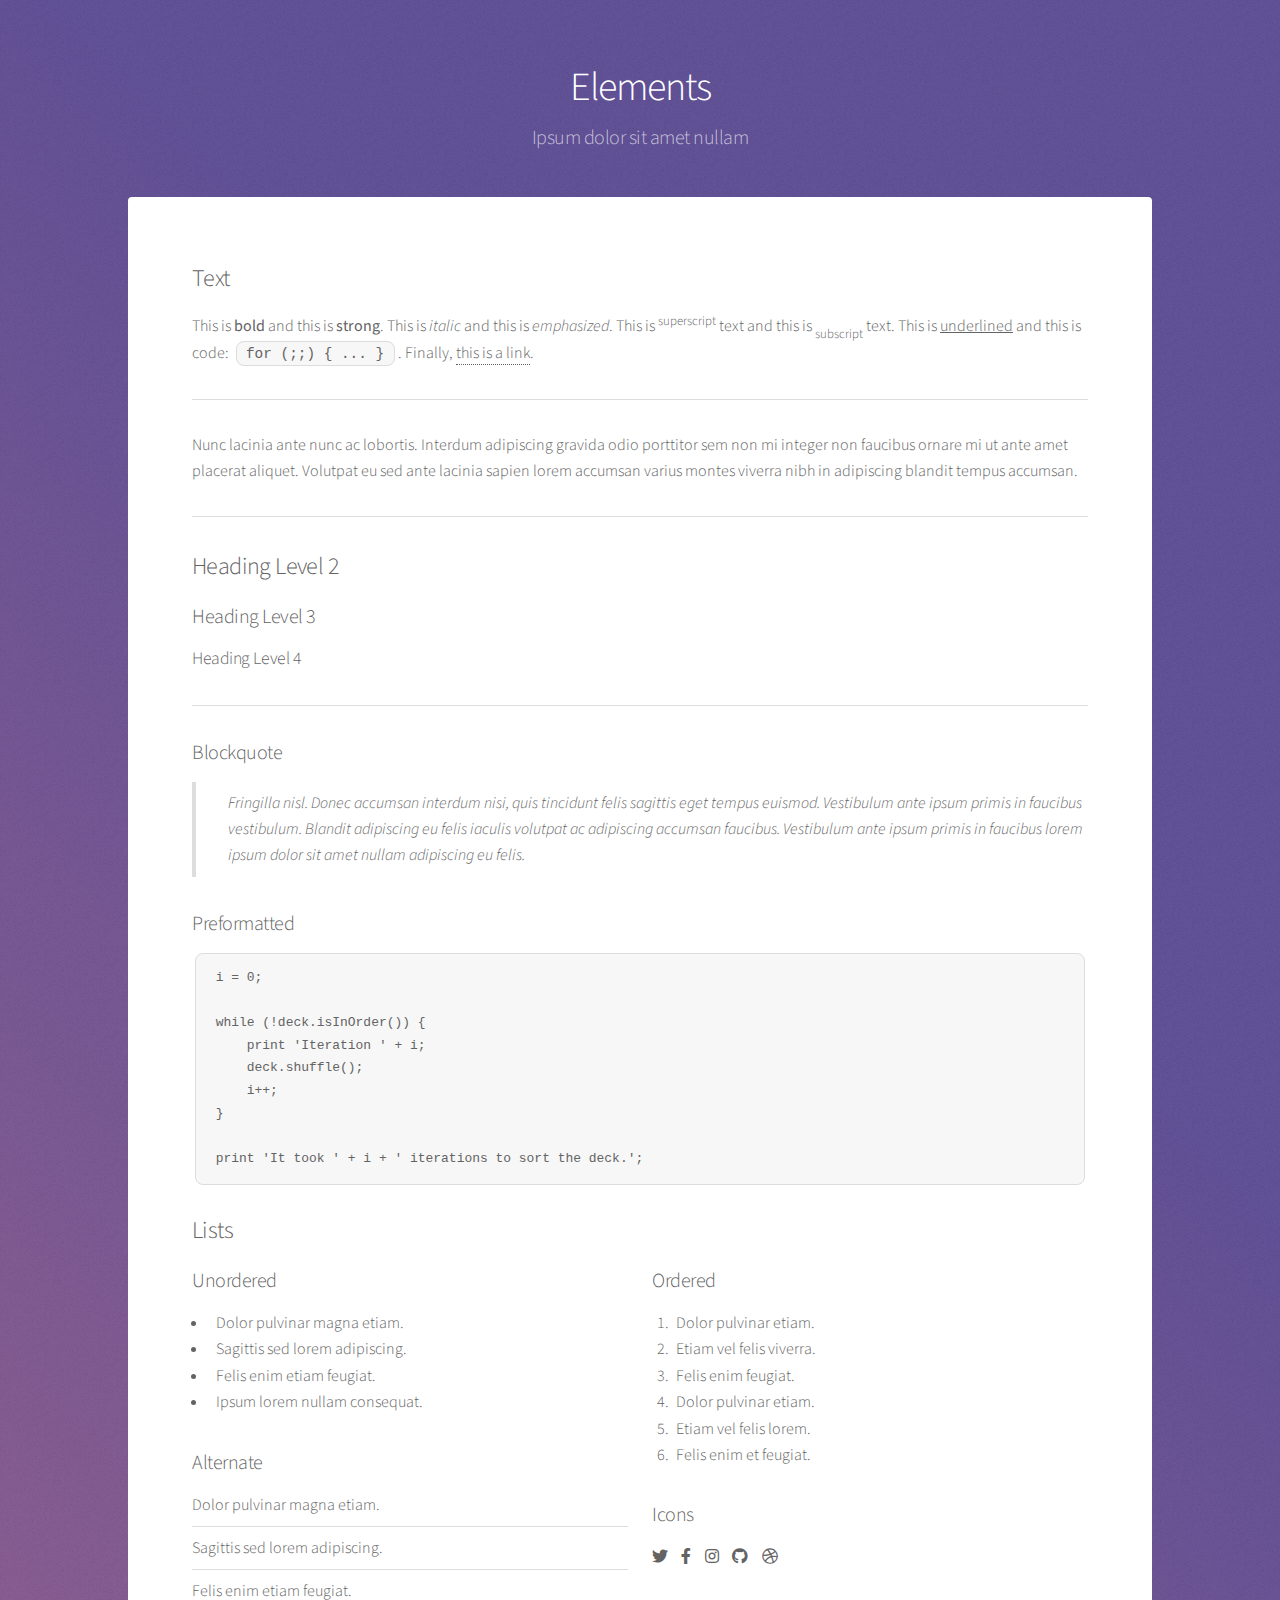
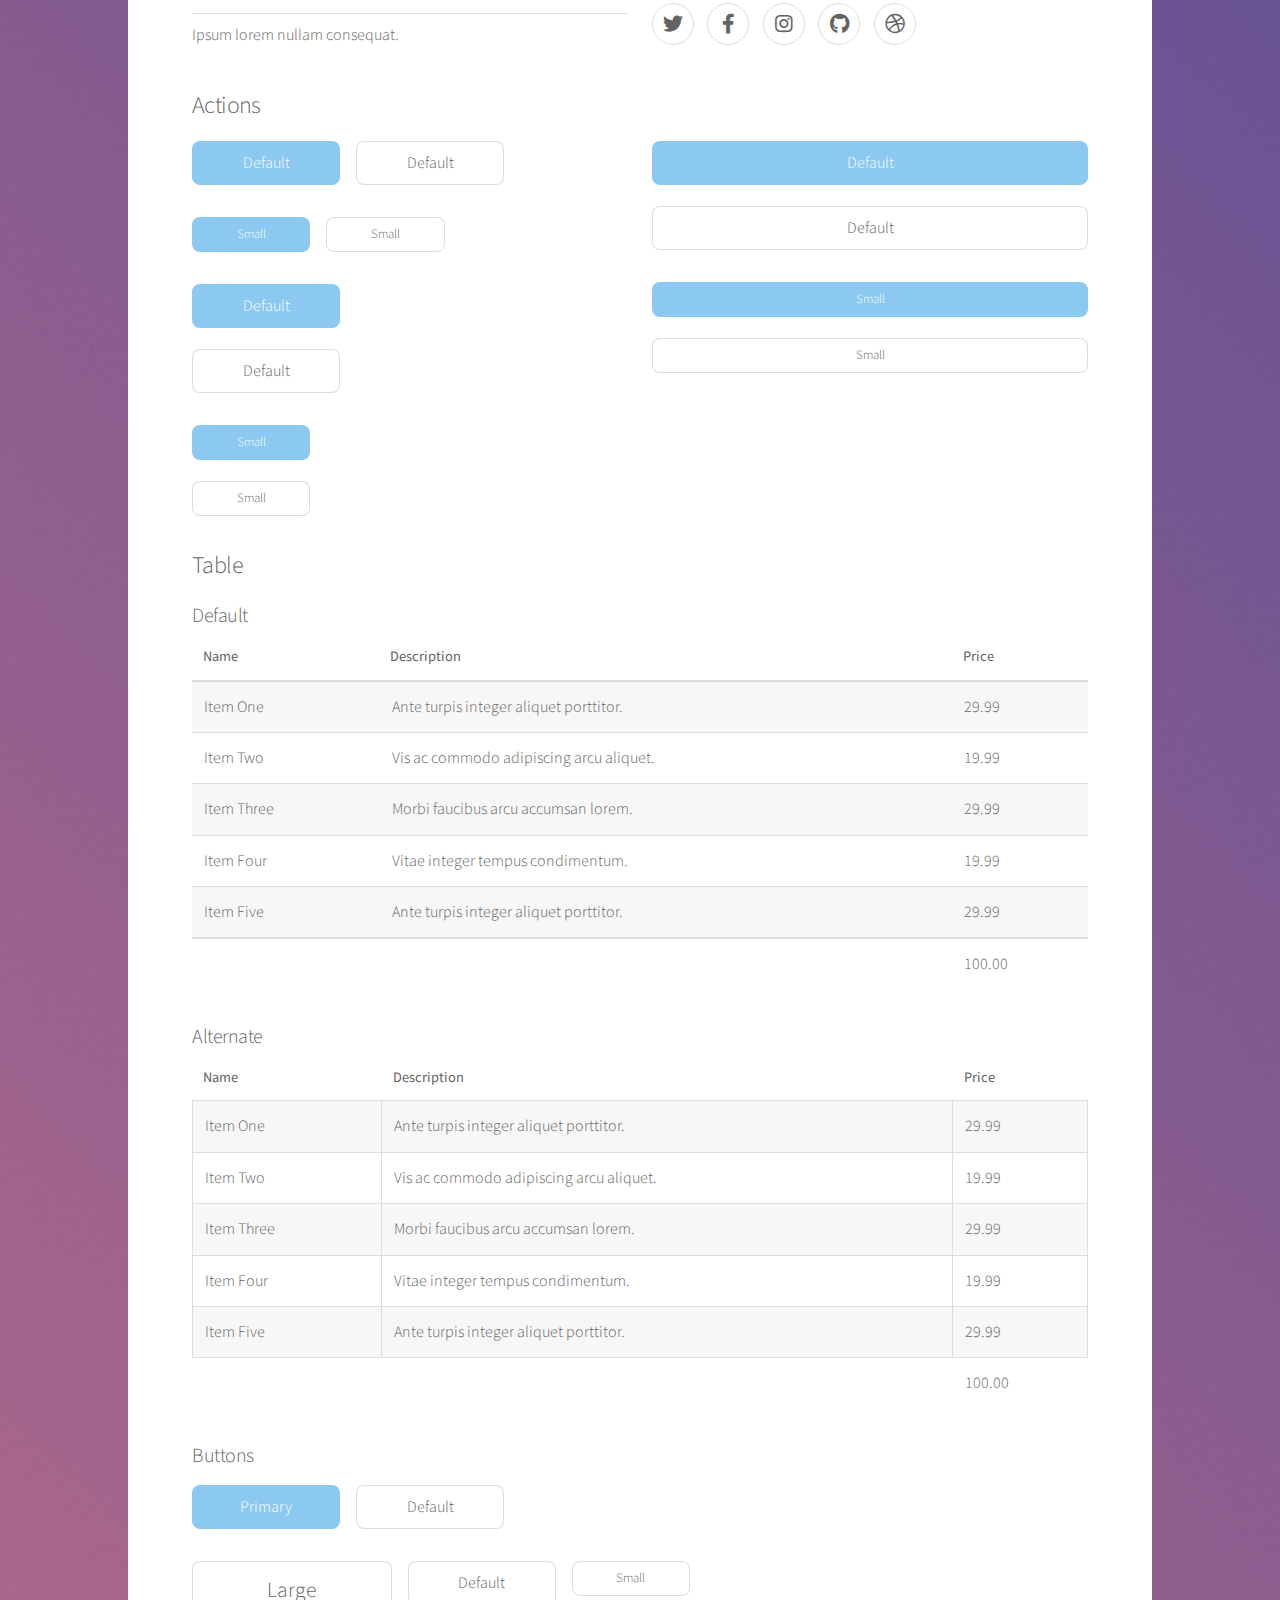
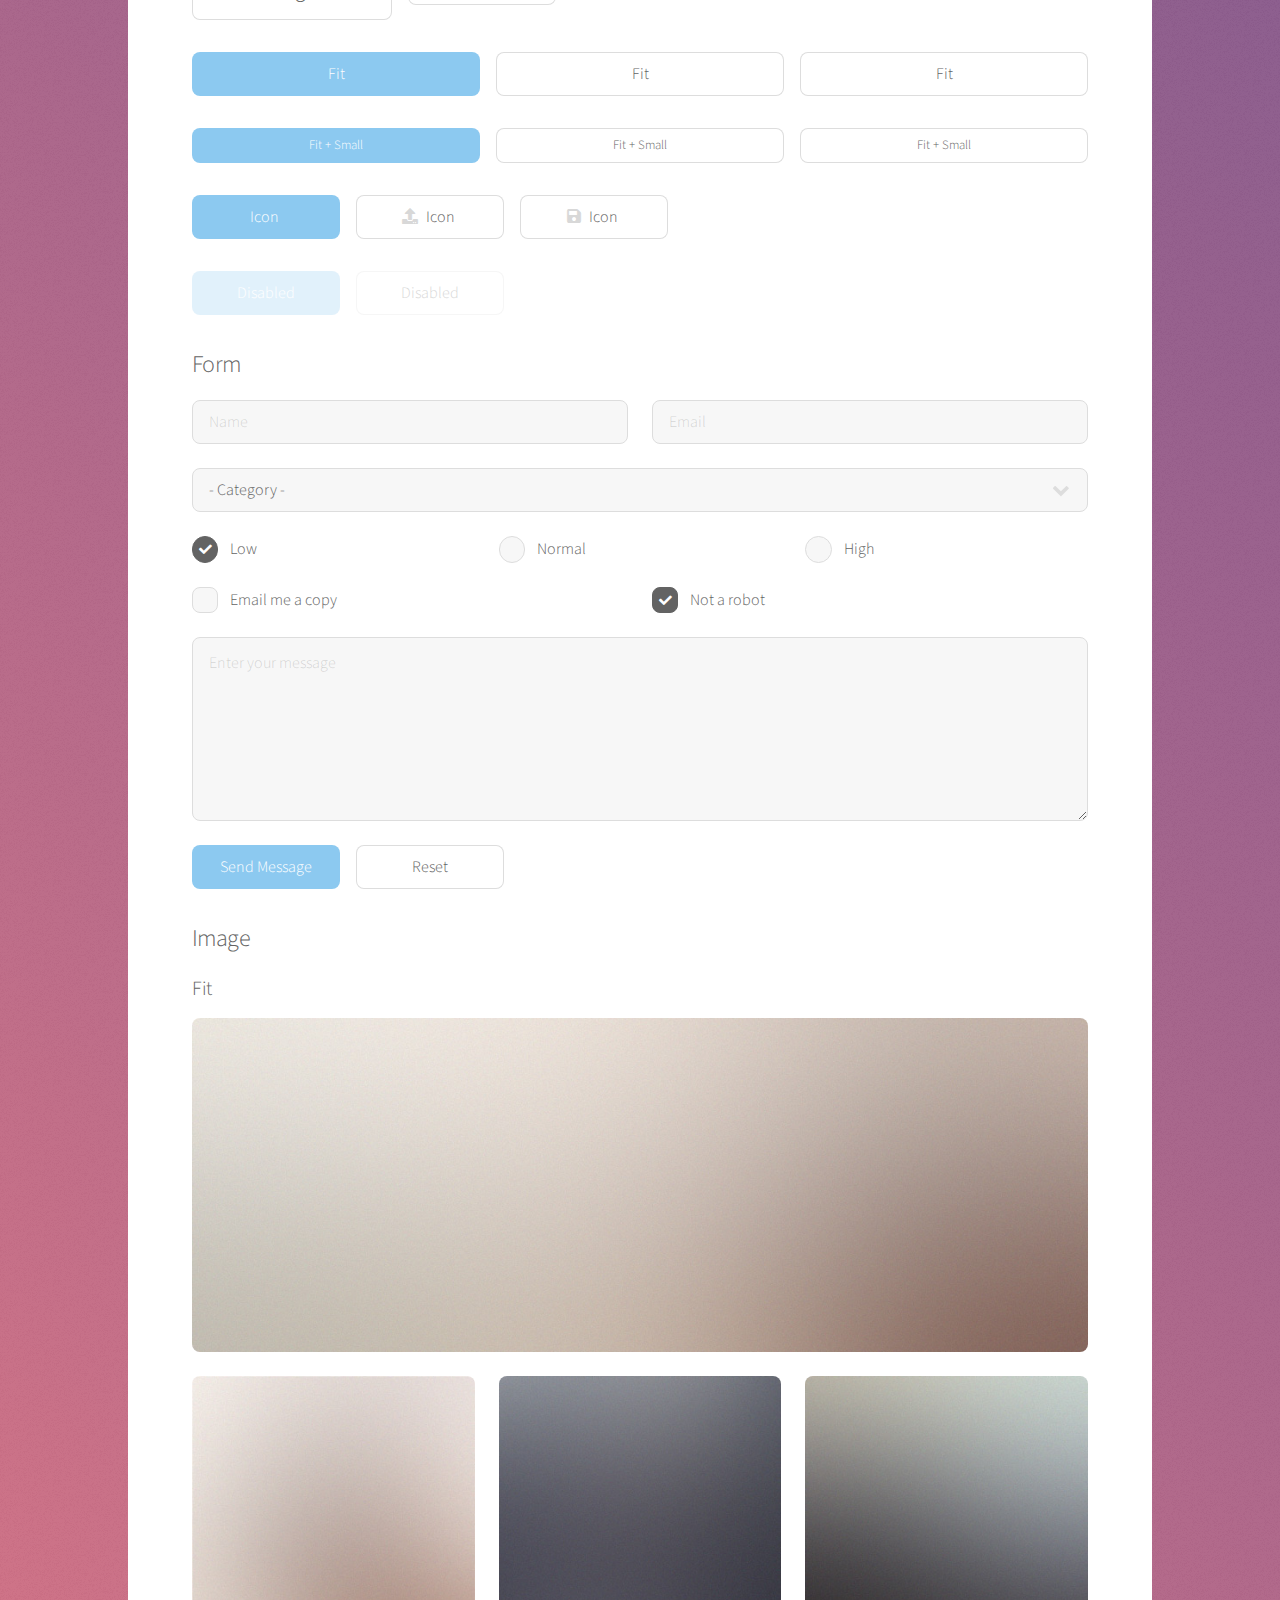
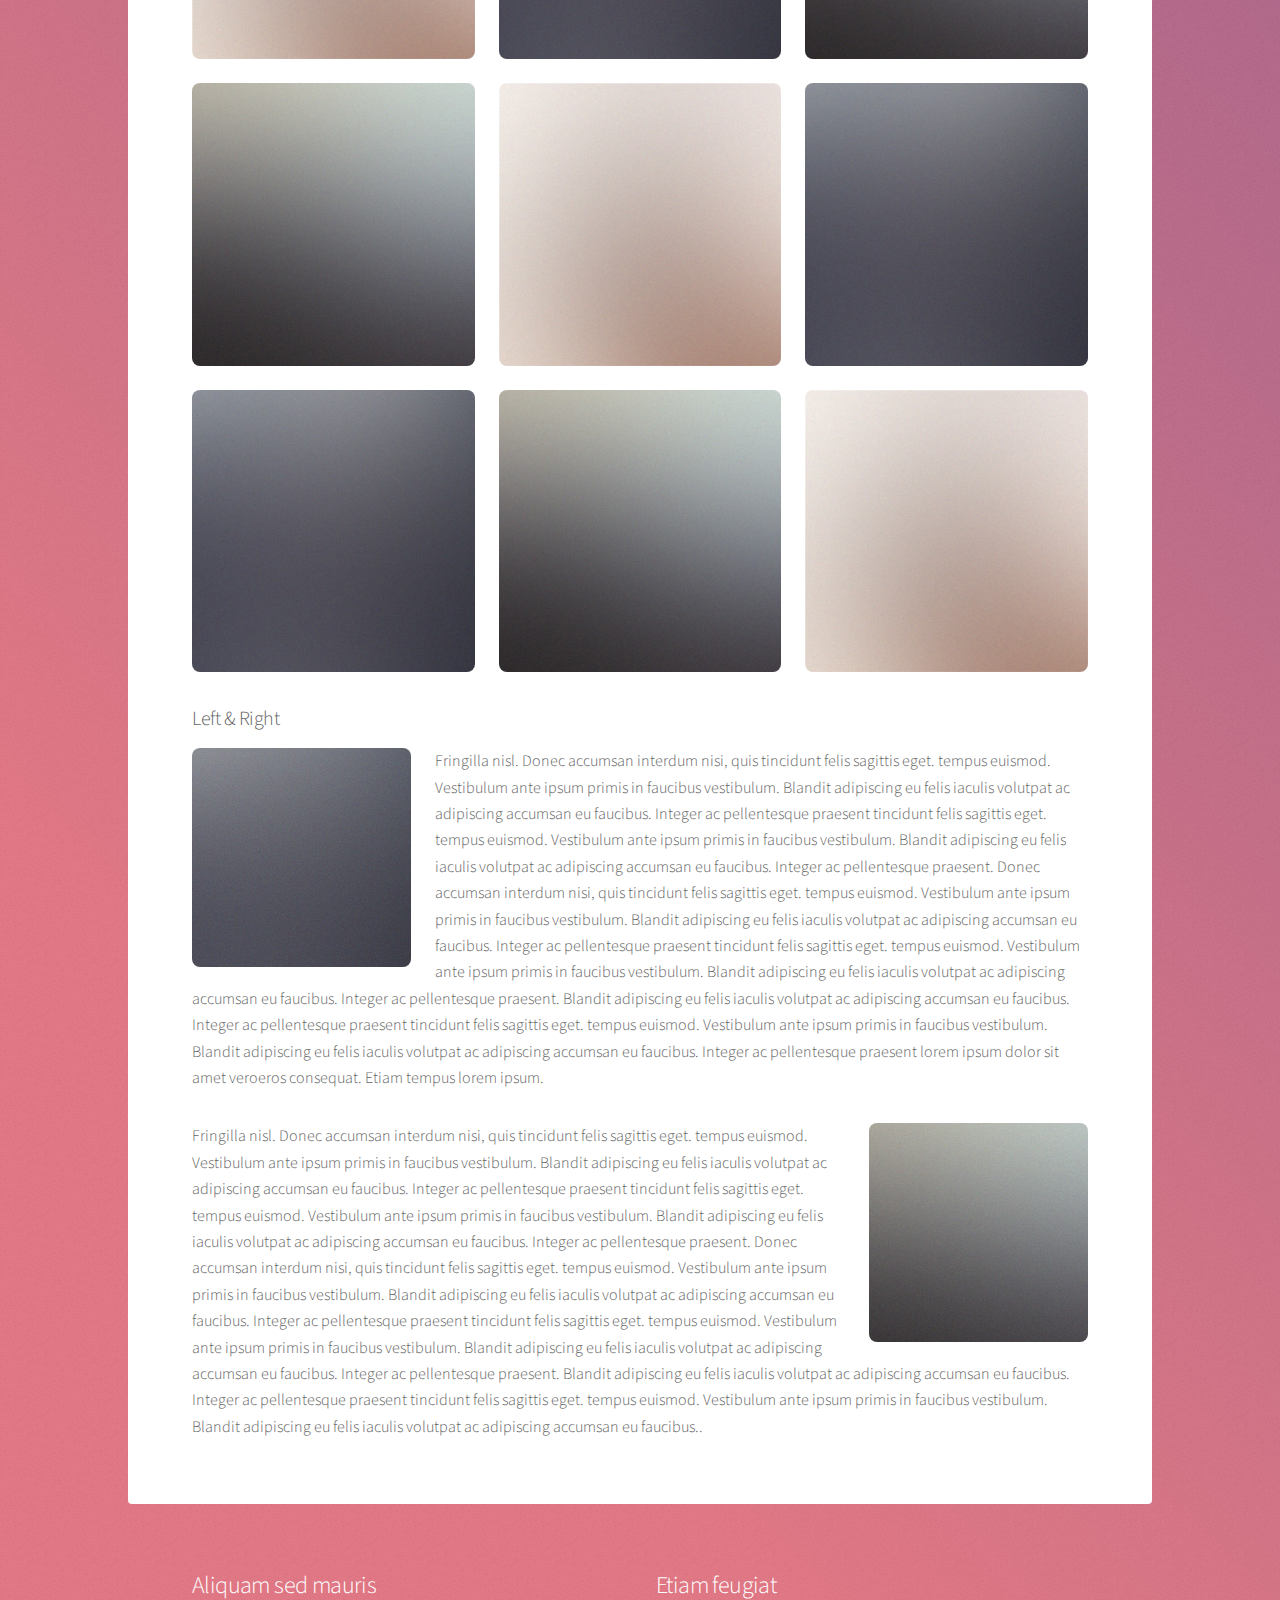
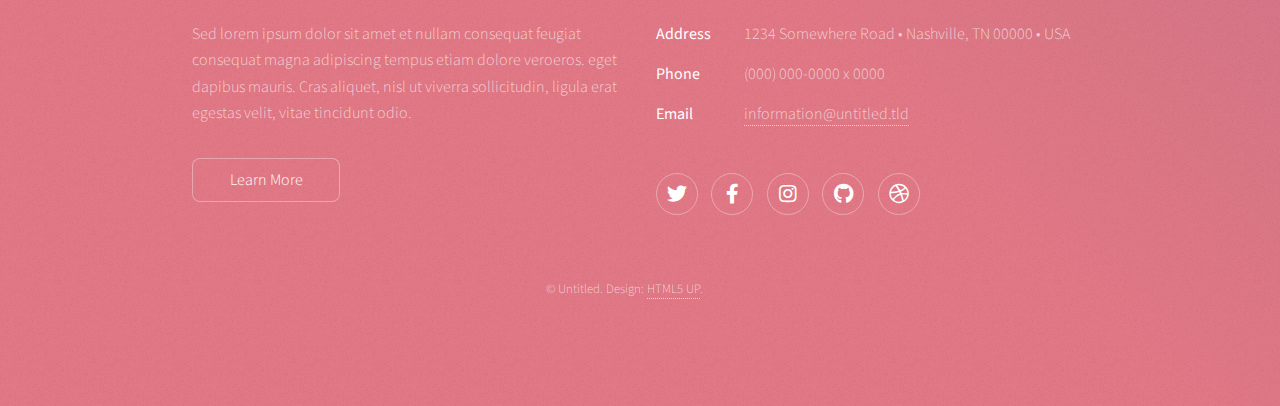
<file: elements.html>
<!DOCTYPE HTML>
<!--
	Stellar by HTML5 UP
	html5up.net | @ajlkn
	Free for personal and commercial use under the CCA 3.0 license (html5up.net/license)
-->
<html>
	<head>
		<title>Elements - Stellar by HTML5 UP</title>
		<meta charset="utf-8" />
		<meta name="viewport" content="width=device-width, initial-scale=1, user-scalable=no" />
		<link rel="stylesheet" href="assets/css/main.css" />
		<noscript><link rel="stylesheet" href="assets/css/noscript.css" /></noscript>
	</head>
	<body class="is-preload">

		<!-- Wrapper -->
			<div id="wrapper">

				<!-- Header -->
					<header id="header">
						<h1>Elements</h1>
						<p>Ipsum dolor sit amet nullam</p>
					</header>

				<!-- Main -->
					<div id="main">

						<!-- Content -->
							<section id="content" class="main">

								<!-- Text -->
									<section>
										<h2>Text</h2>
										<p>This is <b>bold</b> and this is <strong>strong</strong>. This is <i>italic</i> and this is <em>emphasized</em>.
										This is <sup>superscript</sup> text and this is <sub>subscript</sub> text.
										This is <u>underlined</u> and this is code: <code>for (;;) { ... }</code>. Finally, <a href="#">this is a link</a>.</p>
										<hr />
										<p>Nunc lacinia ante nunc ac lobortis. Interdum adipiscing gravida odio porttitor sem non mi integer non faucibus ornare mi ut ante amet placerat aliquet. Volutpat eu sed ante lacinia sapien lorem accumsan varius montes viverra nibh in adipiscing blandit tempus accumsan.</p>
										<hr />
										<h2>Heading Level 2</h2>
										<h3>Heading Level 3</h3>
										<h4>Heading Level 4</h4>
										<hr />
										<h3>Blockquote</h3>
										<blockquote>Fringilla nisl. Donec accumsan interdum nisi, quis tincidunt felis sagittis eget tempus euismod. Vestibulum ante ipsum primis in faucibus vestibulum. Blandit adipiscing eu felis iaculis volutpat ac adipiscing accumsan faucibus. Vestibulum ante ipsum primis in faucibus lorem ipsum dolor sit amet nullam adipiscing eu felis.</blockquote>
										<h3>Preformatted</h3>
										<pre><code>i = 0;

while (!deck.isInOrder()) {
    print 'Iteration ' + i;
    deck.shuffle();
    i++;
}

print 'It took ' + i + ' iterations to sort the deck.';</code></pre>
									</section>

								<!-- Lists -->
									<section>
										<h2>Lists</h2>
										<div class="row">
											<div class="col-6 col-12-medium">
												<h3>Unordered</h3>
												<ul>
													<li>Dolor pulvinar magna etiam.</li>
													<li>Sagittis sed lorem adipiscing.</li>
													<li>Felis enim etiam feugiat.</li>
													<li>Ipsum lorem nullam consequat.</li>
												</ul>
												<h3>Alternate</h3>
												<ul class="alt">
													<li>Dolor pulvinar magna etiam.</li>
													<li>Sagittis sed lorem adipiscing.</li>
													<li>Felis enim etiam feugiat.</li>
													<li>Ipsum lorem nullam consequat.</li>
												</ul>
											</div>
											<div class="col-6 col-12-medium">
												<h3>Ordered</h3>
												<ol>
													<li>Dolor pulvinar etiam.</li>
													<li>Etiam vel felis viverra.</li>
													<li>Felis enim feugiat.</li>
													<li>Dolor pulvinar etiam.</li>
													<li>Etiam vel felis lorem.</li>
													<li>Felis enim et feugiat.</li>
												</ol>
												<h3>Icons</h3>
												<ul class="icons">
													<li><a href="#" class="icon brands fa-twitter"><span class="label">Twitter</span></a></li>
													<li><a href="#" class="icon brands fa-facebook-f"><span class="label">Facebook</span></a></li>
													<li><a href="#" class="icon brands fa-instagram"><span class="label">Instagram</span></a></li>
													<li><a href="#" class="icon brands fa-github"><span class="label">GitHub</span></a></li>
													<li><a href="#" class="icon brands fa-dribbble"><span class="label">Dribbble</span></a></li>
												</ul>
												<ul class="icons">
													<li><a href="#" class="icon brands alt fa-twitter"><span class="label">Twitter</span></a></li>
													<li><a href="#" class="icon brands alt fa-facebook-f"><span class="label">Facebook</span></a></li>
													<li><a href="#" class="icon brands alt fa-instagram"><span class="label">Instagram</span></a></li>
													<li><a href="#" class="icon brands alt fa-github"><span class="label">GitHub</span></a></li>
													<li><a href="#" class="icon brands alt fa-dribbble"><span class="label">Dribbble</span></a></li>
												</ul>
											</div>
										</div>
										<h2>Actions</h2>
										<div class="row">
											<div class="col-6 col-12-medium">
												<ul class="actions">
													<li><a href="#" class="button primary">Default</a></li>
													<li><a href="#" class="button">Default</a></li>
												</ul>
												<ul class="actions small">
													<li><a href="#" class="button primary small">Small</a></li>
													<li><a href="#" class="button small">Small</a></li>
												</ul>
												<ul class="actions stacked">
													<li><a href="#" class="button primary">Default</a></li>
													<li><a href="#" class="button">Default</a></li>
												</ul>
												<ul class="actions stacked">
													<li><a href="#" class="button primary small">Small</a></li>
													<li><a href="#" class="button small">Small</a></li>
												</ul>
											</div>
											<div class="col-6 col-12-medium">
												<ul class="actions stacked">
													<li><a href="#" class="button primary fit">Default</a></li>
													<li><a href="#" class="button fit">Default</a></li>
												</ul>
												<ul class="actions stacked">
													<li><a href="#" class="button primary small fit">Small</a></li>
													<li><a href="#" class="button small fit">Small</a></li>
												</ul>
											</div>
										</div>
									</section>

								<!-- Table -->
									<section>
										<h2>Table</h2>
										<h3>Default</h3>
										<div class="table-wrapper">
											<table>
												<thead>
													<tr>
														<th>Name</th>
														<th>Description</th>
														<th>Price</th>
													</tr>
												</thead>
												<tbody>
													<tr>
														<td>Item One</td>
														<td>Ante turpis integer aliquet porttitor.</td>
														<td>29.99</td>
													</tr>
													<tr>
														<td>Item Two</td>
														<td>Vis ac commodo adipiscing arcu aliquet.</td>
														<td>19.99</td>
													</tr>
													<tr>
														<td>Item Three</td>
														<td> Morbi faucibus arcu accumsan lorem.</td>
														<td>29.99</td>
													</tr>
													<tr>
														<td>Item Four</td>
														<td>Vitae integer tempus condimentum.</td>
														<td>19.99</td>
													</tr>
													<tr>
														<td>Item Five</td>
														<td>Ante turpis integer aliquet porttitor.</td>
														<td>29.99</td>
													</tr>
												</tbody>
												<tfoot>
													<tr>
														<td colspan="2"></td>
														<td>100.00</td>
													</tr>
												</tfoot>
											</table>
										</div>

										<h3>Alternate</h3>
										<div class="table-wrapper">
											<table class="alt">
												<thead>
													<tr>
														<th>Name</th>
														<th>Description</th>
														<th>Price</th>
													</tr>
												</thead>
												<tbody>
													<tr>
														<td>Item One</td>
														<td>Ante turpis integer aliquet porttitor.</td>
														<td>29.99</td>
													</tr>
													<tr>
														<td>Item Two</td>
														<td>Vis ac commodo adipiscing arcu aliquet.</td>
														<td>19.99</td>
													</tr>
													<tr>
														<td>Item Three</td>
														<td> Morbi faucibus arcu accumsan lorem.</td>
														<td>29.99</td>
													</tr>
													<tr>
														<td>Item Four</td>
														<td>Vitae integer tempus condimentum.</td>
														<td>19.99</td>
													</tr>
													<tr>
														<td>Item Five</td>
														<td>Ante turpis integer aliquet porttitor.</td>
														<td>29.99</td>
													</tr>
												</tbody>
												<tfoot>
													<tr>
														<td colspan="2"></td>
														<td>100.00</td>
													</tr>
												</tfoot>
											</table>
										</div>
									</section>

								<!-- Buttons -->
									<section>
										<h3>Buttons</h3>
										<ul class="actions">
											<li><a href="#" class="button primary">Primary</a></li>
											<li><a href="#" class="button">Default</a></li>
										</ul>
										<ul class="actions">
											<li><a href="#" class="button large">Large</a></li>
											<li><a href="#" class="button">Default</a></li>
											<li><a href="#" class="button small">Small</a></li>
										</ul>
										<ul class="actions fit">
											<li><a href="#" class="button primary fit">Fit</a></li>
											<li><a href="#" class="button fit">Fit</a></li>
											<li><a href="#" class="button fit">Fit</a></li>
										</ul>
										<ul class="actions fit small">
											<li><a href="#" class="button primary fit small">Fit + Small</a></li>
											<li><a href="#" class="button fit small">Fit + Small</a></li>
											<li><a href="#" class="button fit small">Fit + Small</a></li>
										</ul>
										<ul class="actions">
											<li><a href="#" class="button primary icon solidfa-download">Icon</a></li>
											<li><a href="#" class="button icon solid fa-upload">Icon</a></li>
											<li><a href="#" class="button icon solid fa-save">Icon</a></li>
										</ul>
										<ul class="actions">
											<li><span class="button primary disabled">Disabled</span></li>
											<li><span class="button disabled">Disabled</span></li>
										</ul>
									</section>

								<!-- Form -->
									<section>
										<h2>Form</h2>
										<form method="post" action="#">
											<div class="row gtr-uniform">
												<div class="col-6 col-12-xsmall">
													<input type="text" name="demo-name" id="demo-name" value="" placeholder="Name" />
												</div>
												<div class="col-6 col-12-xsmall">
													<input type="email" name="demo-email" id="demo-email" value="" placeholder="Email" />
												</div>
												<div class="col-12">
													<select name="demo-category" id="demo-category">
														<option value="">- Category -</option>
														<option value="1">Manufacturing</option>
														<option value="1">Shipping</option>
														<option value="1">Administration</option>
														<option value="1">Human Resources</option>
													</select>
												</div>
												<div class="col-4 col-12-small">
													<input type="radio" id="demo-priority-low" name="demo-priority" checked>
													<label for="demo-priority-low">Low</label>
												</div>
												<div class="col-4 col-12-small">
													<input type="radio" id="demo-priority-normal" name="demo-priority">
													<label for="demo-priority-normal">Normal</label>
												</div>
												<div class="col-4 col-12-small">
													<input type="radio" id="demo-priority-high" name="demo-priority">
													<label for="demo-priority-high">High</label>
												</div>
												<div class="col-6 col-12-small">
													<input type="checkbox" id="demo-copy" name="demo-copy">
													<label for="demo-copy">Email me a copy</label>
												</div>
												<div class="col-6 col-12-small">
													<input type="checkbox" id="demo-human" name="demo-human" checked>
													<label for="demo-human">Not a robot</label>
												</div>
												<div class="col-12">
													<textarea name="demo-message" id="demo-message" placeholder="Enter your message" rows="6"></textarea>
												</div>
												<div class="col-12">
													<ul class="actions">
														<li><input type="submit" value="Send Message" class="primary" /></li>
														<li><input type="reset" value="Reset" /></li>
													</ul>
												</div>
											</div>
										</form>
									</section>

								<!-- Image -->
									<section>
										<h2>Image</h2>
										<h3>Fit</h3>
										<div class="box alt">
											<div class="row gtr-uniform">
												<div class="col-12"><span class="image fit"><img src="images/pic04.jpg" alt="" /></span></div>
												<div class="col-4"><span class="image fit"><img src="images/pic01.jpg" alt="" /></span></div>
												<div class="col-4"><span class="image fit"><img src="images/pic02.jpg" alt="" /></span></div>
												<div class="col-4"><span class="image fit"><img src="images/pic03.jpg" alt="" /></span></div>
												<div class="col-4"><span class="image fit"><img src="images/pic03.jpg" alt="" /></span></div>
												<div class="col-4"><span class="image fit"><img src="images/pic01.jpg" alt="" /></span></div>
												<div class="col-4"><span class="image fit"><img src="images/pic02.jpg" alt="" /></span></div>
												<div class="col-4"><span class="image fit"><img src="images/pic02.jpg" alt="" /></span></div>
												<div class="col-4"><span class="image fit"><img src="images/pic03.jpg" alt="" /></span></div>
												<div class="col-4"><span class="image fit"><img src="images/pic01.jpg" alt="" /></span></div>
											</div>
										</div>
										<h3>Left &amp; Right</h3>
										<p><span class="image left"><img src="images/pic05.jpg" alt="" /></span>Fringilla nisl. Donec accumsan interdum nisi, quis tincidunt felis sagittis eget. tempus euismod. Vestibulum ante ipsum primis in faucibus vestibulum. Blandit adipiscing eu felis iaculis volutpat ac adipiscing accumsan eu faucibus. Integer ac pellentesque praesent tincidunt felis sagittis eget. tempus euismod. Vestibulum ante ipsum primis in faucibus vestibulum. Blandit adipiscing eu felis iaculis volutpat ac adipiscing accumsan eu faucibus. Integer ac pellentesque praesent. Donec accumsan interdum nisi, quis tincidunt felis sagittis eget. tempus euismod. Vestibulum ante ipsum primis in faucibus vestibulum. Blandit adipiscing eu felis iaculis volutpat ac adipiscing accumsan eu faucibus. Integer ac pellentesque praesent tincidunt felis sagittis eget. tempus euismod. Vestibulum ante ipsum primis in faucibus vestibulum. Blandit adipiscing eu felis iaculis volutpat ac adipiscing accumsan eu faucibus. Integer ac pellentesque praesent. Blandit adipiscing eu felis iaculis volutpat ac adipiscing accumsan eu faucibus. Integer ac pellentesque praesent tincidunt felis sagittis eget. tempus euismod. Vestibulum ante ipsum primis in faucibus vestibulum. Blandit adipiscing eu felis iaculis volutpat ac adipiscing accumsan eu faucibus. Integer ac pellentesque praesent lorem ipsum dolor sit amet veroeros consequat. Etiam tempus lorem ipsum.</p>
										<p><span class="image right"><img src="images/pic06.jpg" alt="" /></span>Fringilla nisl. Donec accumsan interdum nisi, quis tincidunt felis sagittis eget. tempus euismod. Vestibulum ante ipsum primis in faucibus vestibulum. Blandit adipiscing eu felis iaculis volutpat ac adipiscing accumsan eu faucibus. Integer ac pellentesque praesent tincidunt felis sagittis eget. tempus euismod. Vestibulum ante ipsum primis in faucibus vestibulum. Blandit adipiscing eu felis iaculis volutpat ac adipiscing accumsan eu faucibus. Integer ac pellentesque praesent. Donec accumsan interdum nisi, quis tincidunt felis sagittis eget. tempus euismod. Vestibulum ante ipsum primis in faucibus vestibulum. Blandit adipiscing eu felis iaculis volutpat ac adipiscing accumsan eu faucibus. Integer ac pellentesque praesent tincidunt felis sagittis eget. tempus euismod. Vestibulum ante ipsum primis in faucibus vestibulum. Blandit adipiscing eu felis iaculis volutpat ac adipiscing accumsan eu faucibus. Integer ac pellentesque praesent. Blandit adipiscing eu felis iaculis volutpat ac adipiscing accumsan eu faucibus. Integer ac pellentesque praesent tincidunt felis sagittis eget. tempus euismod. Vestibulum ante ipsum primis in faucibus vestibulum. Blandit adipiscing eu felis iaculis volutpat ac adipiscing accumsan eu faucibus..</p>
									</section>

							</section>

					</div>

				<!-- Footer -->
					<footer id="footer">
						<section>
							<h2>Aliquam sed mauris</h2>
							<p>Sed lorem ipsum dolor sit amet et nullam consequat feugiat consequat magna adipiscing tempus etiam dolore veroeros. eget dapibus mauris. Cras aliquet, nisl ut viverra sollicitudin, ligula erat egestas velit, vitae tincidunt odio.</p>
							<ul class="actions">
								<li><a href="#" class="button">Learn More</a></li>
							</ul>
						</section>
						<section>
							<h2>Etiam feugiat</h2>
							<dl class="alt">
								<dt>Address</dt>
								<dd>1234 Somewhere Road &bull; Nashville, TN 00000 &bull; USA</dd>
								<dt>Phone</dt>
								<dd>(000) 000-0000 x 0000</dd>
								<dt>Email</dt>
								<dd><a href="#">information@untitled.tld</a></dd>
							</dl>
							<ul class="icons">
								<li><a href="#" class="icon brands fa-twitter alt"><span class="label">Twitter</span></a></li>
								<li><a href="#" class="icon brands fa-facebook-f alt"><span class="label">Facebook</span></a></li>
								<li><a href="#" class="icon brands fa-instagram alt"><span class="label">Instagram</span></a></li>
								<li><a href="#" class="icon brands fa-github alt"><span class="label">GitHub</span></a></li>
								<li><a href="#" class="icon brands fa-dribbble alt"><span class="label">Dribbble</span></a></li>
							</ul>
						</section>
						<p class="copyright">&copy; Untitled. Design: <a href="https://html5up.net">HTML5 UP</a>.</p>
					</footer>

			</div>

		<!-- Scripts -->
			<script src="assets/js/jquery.min.js"></script>
			<script src="assets/js/jquery.scrollex.min.js"></script>
			<script src="assets/js/jquery.scrolly.min.js"></script>
			<script src="assets/js/browser.min.js"></script>
			<script src="assets/js/breakpoints.min.js"></script>
			<script src="assets/js/util.js"></script>
			<script src="assets/js/main.js"></script>

	</body>
</html>
</file>
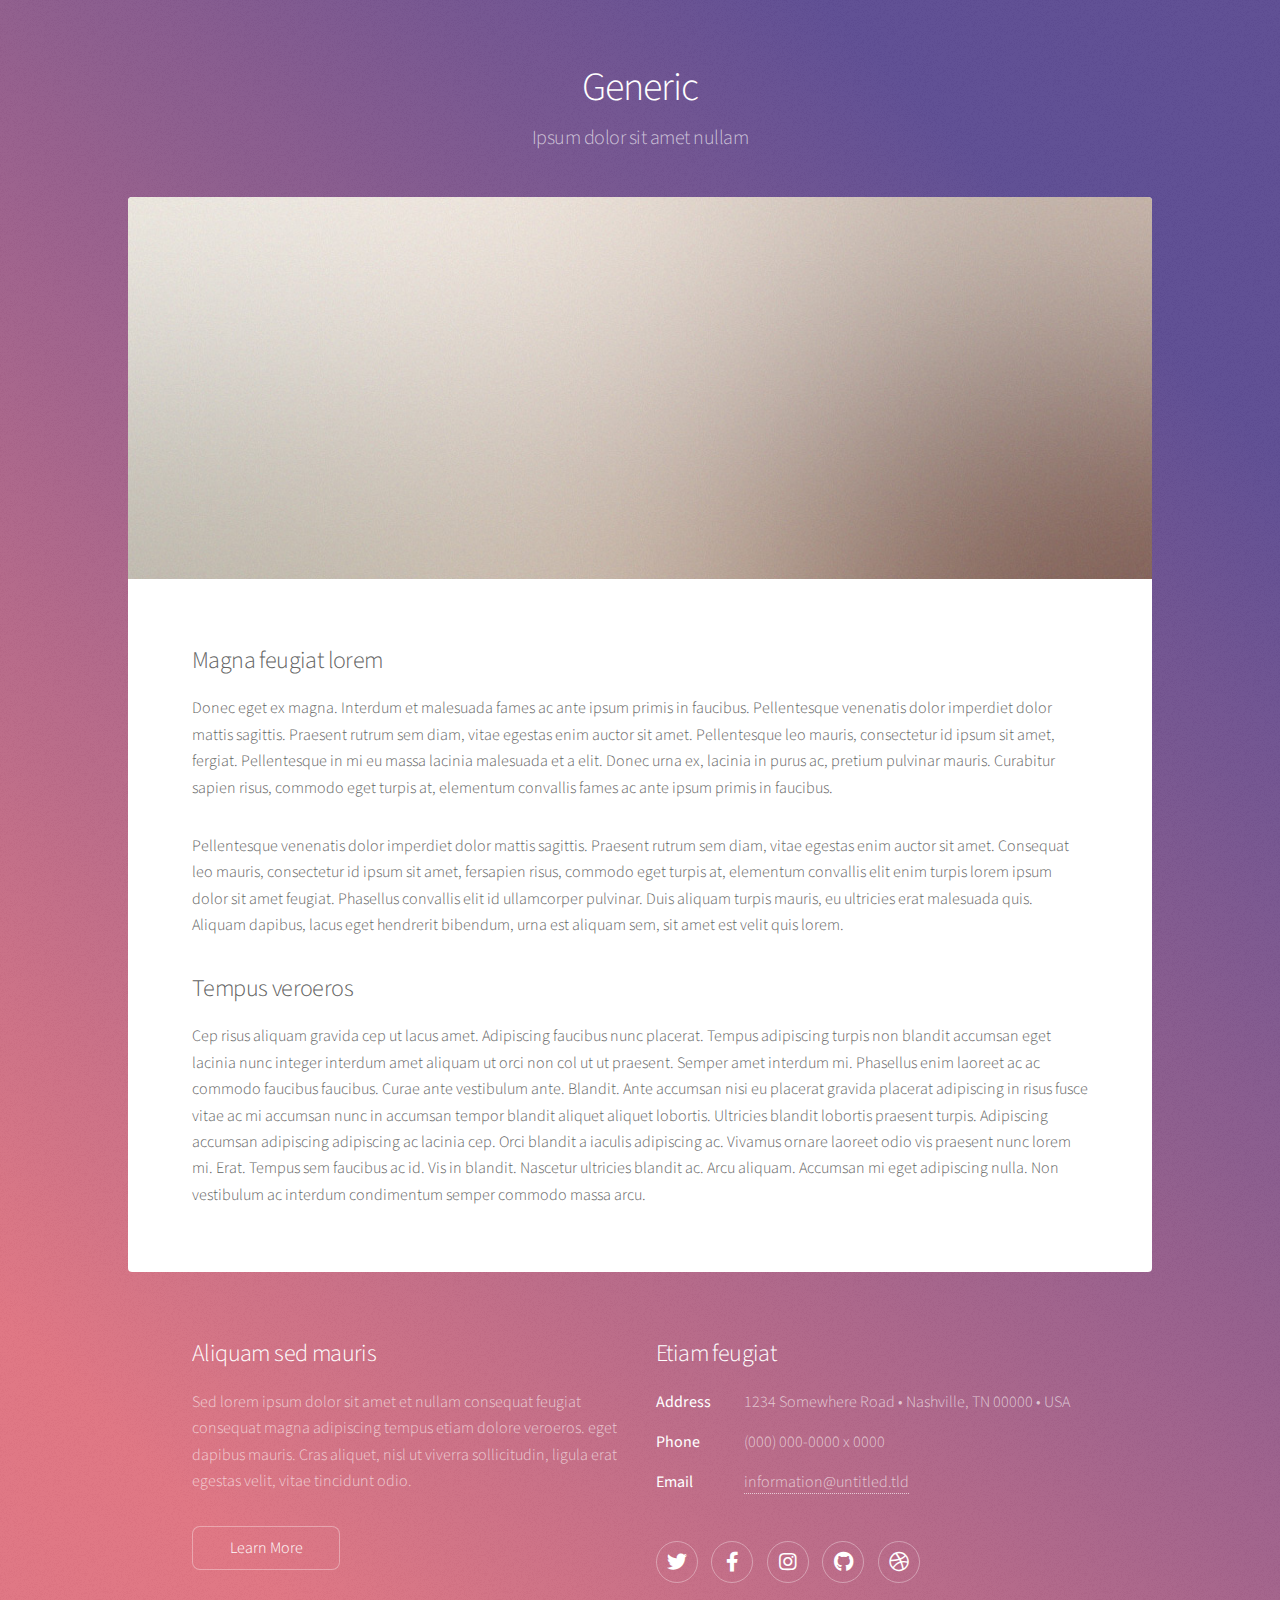
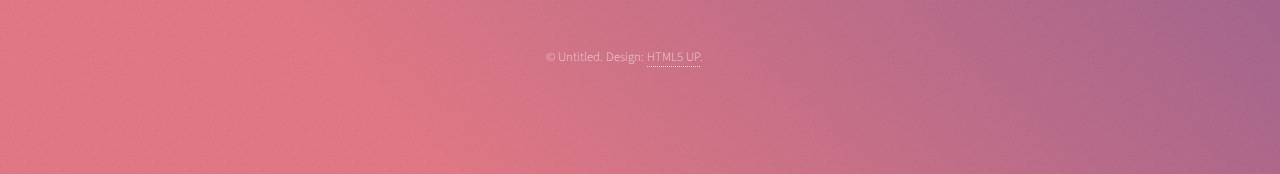
<file: generic.html>
<!DOCTYPE HTML>
<!--
	Stellar by HTML5 UP
	html5up.net | @ajlkn
	Free for personal and commercial use under the CCA 3.0 license (html5up.net/license)
-->
<html>
	<head>
		<title>Generic - Stellar by HTML5 UP</title>
		<meta charset="utf-8" />
		<meta name="viewport" content="width=device-width, initial-scale=1, user-scalable=no" />
		<link rel="stylesheet" href="assets/css/main.css" />
		<noscript><link rel="stylesheet" href="assets/css/noscript.css" /></noscript>
	</head>
	<body class="is-preload">

		<!-- Wrapper -->
			<div id="wrapper">

				<!-- Header -->
					<header id="header">
						<h1>Generic</h1>
						<p>Ipsum dolor sit amet nullam</p>
					</header>

				<!-- Main -->
					<div id="main">

						<!-- Content -->
							<section id="content" class="main">
								<span class="image main"><img src="images/pic04.jpg" alt="" /></span>
								<h2>Magna feugiat lorem</h2>
								<p>Donec eget ex magna. Interdum et malesuada fames ac ante ipsum primis in faucibus. Pellentesque venenatis dolor imperdiet dolor mattis sagittis. Praesent rutrum sem diam, vitae egestas enim auctor sit amet. Pellentesque leo mauris, consectetur id ipsum sit amet, fergiat. Pellentesque in mi eu massa lacinia malesuada et a elit. Donec urna ex, lacinia in purus ac, pretium pulvinar mauris. Curabitur sapien risus, commodo eget turpis at, elementum convallis fames ac ante ipsum primis in faucibus.</p>
								<p>Pellentesque venenatis dolor imperdiet dolor mattis sagittis. Praesent rutrum sem diam, vitae egestas enim auctor sit amet. Consequat leo mauris, consectetur id ipsum sit amet, fersapien risus, commodo eget turpis at, elementum convallis elit enim turpis lorem ipsum dolor sit amet feugiat. Phasellus convallis elit id ullamcorper pulvinar. Duis aliquam turpis mauris, eu ultricies erat malesuada quis. Aliquam dapibus, lacus eget hendrerit bibendum, urna est aliquam sem, sit amet est velit quis lorem.</p>
								<h2>Tempus veroeros</h2>
								<p>Cep risus aliquam gravida cep ut lacus amet. Adipiscing faucibus nunc placerat. Tempus adipiscing turpis non blandit accumsan eget lacinia nunc integer interdum amet aliquam ut orci non col ut ut praesent. Semper amet interdum mi. Phasellus enim laoreet ac ac commodo faucibus faucibus. Curae ante vestibulum ante. Blandit. Ante accumsan nisi eu placerat gravida placerat adipiscing in risus fusce vitae ac mi accumsan nunc in accumsan tempor blandit aliquet aliquet lobortis. Ultricies blandit lobortis praesent turpis. Adipiscing accumsan adipiscing adipiscing ac lacinia cep. Orci blandit a iaculis adipiscing ac. Vivamus ornare laoreet odio vis praesent nunc lorem mi. Erat. Tempus sem faucibus ac id. Vis in blandit. Nascetur ultricies blandit ac. Arcu aliquam. Accumsan mi eget adipiscing nulla. Non vestibulum ac interdum condimentum semper commodo massa arcu.</p>
							</section>

					</div>

				<!-- Footer -->
					<footer id="footer">
						<section>
							<h2>Aliquam sed mauris</h2>
							<p>Sed lorem ipsum dolor sit amet et nullam consequat feugiat consequat magna adipiscing tempus etiam dolore veroeros. eget dapibus mauris. Cras aliquet, nisl ut viverra sollicitudin, ligula erat egestas velit, vitae tincidunt odio.</p>
							<ul class="actions">
								<li><a href="#" class="button">Learn More</a></li>
							</ul>
						</section>
						<section>
							<h2>Etiam feugiat</h2>
							<dl class="alt">
								<dt>Address</dt>
								<dd>1234 Somewhere Road &bull; Nashville, TN 00000 &bull; USA</dd>
								<dt>Phone</dt>
								<dd>(000) 000-0000 x 0000</dd>
								<dt>Email</dt>
								<dd><a href="#">information@untitled.tld</a></dd>
							</dl>
							<ul class="icons">
								<li><a href="#" class="icon brands fa-twitter alt"><span class="label">Twitter</span></a></li>
								<li><a href="#" class="icon brands fa-facebook-f alt"><span class="label">Facebook</span></a></li>
								<li><a href="#" class="icon brands fa-instagram alt"><span class="label">Instagram</span></a></li>
								<li><a href="#" class="icon brands fa-github alt"><span class="label">GitHub</span></a></li>
								<li><a href="#" class="icon brands fa-dribbble alt"><span class="label">Dribbble</span></a></li>
							</ul>
						</section>
						<p class="copyright">&copy; Untitled. Design: <a href="https://html5up.net">HTML5 UP</a>.</p>
					</footer>

			</div>

		<!-- Scripts -->
			<script src="assets/js/jquery.min.js"></script>
			<script src="assets/js/jquery.scrollex.min.js"></script>
			<script src="assets/js/jquery.scrolly.min.js"></script>
			<script src="assets/js/browser.min.js"></script>
			<script src="assets/js/breakpoints.min.js"></script>
			<script src="assets/js/util.js"></script>
			<script src="assets/js/main.js"></script>

	</body>
</html>
</file>
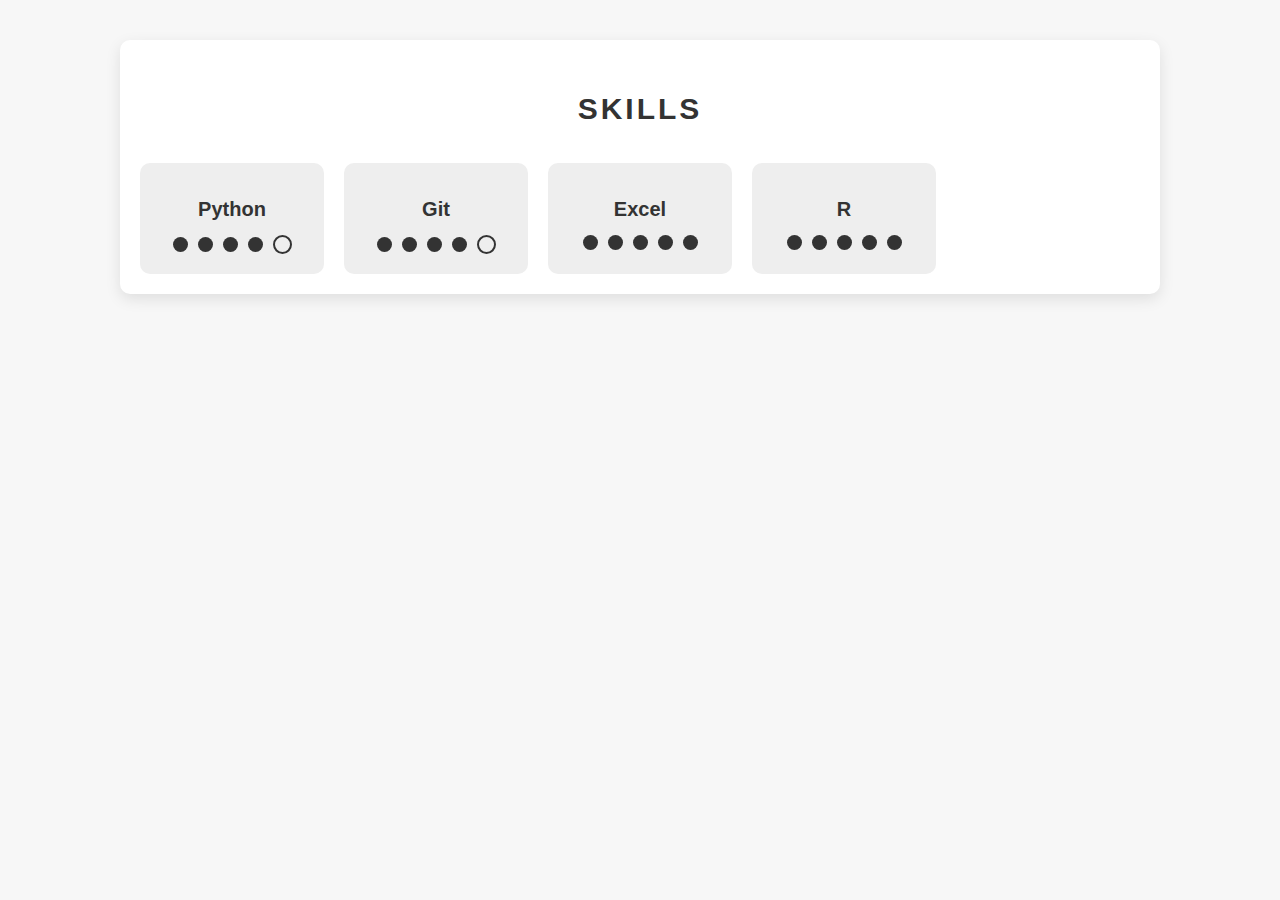
<file: gpt.html>
<!DOCTYPE html>
<html lang="en">
  <head>
    <meta charset="UTF-8" />
    <meta name="viewport" content="width=device-width, initial-scale=1.0" />
    <title>Aryan Gandhi's Portfolio - Skills</title>
    <style>
      .skills-body {
        font-family: "Segoe UI", Tahoma, Geneva, Verdana, sans-serif;
        background: #f7f7f7;
        color: #333;
        line-height: 1.6;
        margin: 0;
        padding: 40px 0;
      }

      .skills-container {
        max-width: 1000px;
        margin: 0 auto;
        background: #fff;
        padding: 20px;
        box-shadow: 0 5px 15px rgba(0, 0, 0, 0.1);
        border-radius: 10px;
      }

      .skills-title {
        font-size: 30px;
        text-transform: uppercase;
        margin-bottom: 30px;
        text-align: center;
        letter-spacing: 3px;
      }

      /* .skills-grid {
        display: grid;
        grid-template-columns: repeat(auto-fit, minmax(250px, 1fr));
        gap: 20px;
      } */

      .skills-grid {
        display: grid;
        grid-template-columns: repeat(
          auto-fit,
          minmax(150px, 1fr)
        ); /* Adjust '150px' based on minimum width you want for each skill item */
        gap: 20px;
      }

      .skill-item {
        position: relative;
        text-align: center;
        padding: 20px;
        background: #eee;
        border-radius: 10px;
        transition: transform 0.3s ease-in-out;
      }

      .skill-item:hover {
        transform: translateY(-5px);
        background: #e2e2e2;
      }

      .skill-name {
        margin: 10px 0;
        font-size: 20px;
        font-weight: bold;
        color: #333;
      }

      .skill-level {
        display: flex;
        justify-content: center;
        align-items: center;
      }

      .skill-dot {
        width: 15px;
        height: 15px;
        border-radius: 50%;
        margin: 0 5px;
        background: #333;
      }

      .skill-dot.empty {
        background: transparent;
        border: 2px solid #333;
      }

      /* @media (max-width: 768px) {
        .skills-grid {
          grid-template-columns: 1fr;
        }
      } */

      @media (min-width: 768px) {
        .skills-grid {
          grid-template-columns: repeat(
            5,
            1fr
          ); /* 5 items per row on larger screens */
        }
      }
    </style>
  </head>
  <body class="skills-body">
    <div class="skills-container">
      <h2 class="skills-title">Skills</h2>
      <div class="skills-grid">
        <!-- Programming Languages -->
        <div class="skill-item">
          <div class="skill-name">Python</div>
          <div class="skill-level">
            <span class="skill-dot"></span><span class="skill-dot"></span
            ><span class="skill-dot"></span><span class="skill-dot"></span
            ><span class="skill-dot empty"></span>
          </div>
        </div>
        <!-- Add other programming languages -->

        <!-- Frameworks and Tools -->
        <div class="skill-item">
          <div class="skill-name">Git</div>
          <div class="skill-level">
            <span class="skill-dot"></span><span class="skill-dot"></span
            ><span class="skill-dot"></span><span class="skill-dot"></span
            ><span class="skill-dot empty"></span>
          </div>
        </div>
        <!-- Add other frameworks and tools -->

        <!-- Other Technologies -->
        <div class="skill-item">
          <div class="skill-name">Excel</div>
          <div class="skill-level">
            <span class="skill-dot"></span><span class="skill-dot"></span
            ><span class="skill-dot"></span><span class="skill-dot"></span
            ><span class="skill-dot"></span>
          </div>
        </div>
        <div class="skill-item">
          <div class="skill-name">R</div>
          <div class="skill-level">
            <span class="skill-dot"></span><span class="skill-dot"></span
            ><span class="skill-dot"></span><span class="skill-dot"></span
            ><span class="skill-dot"></span>
          </div>
        </div>
        <!-- Add other technologies -->
      </div>
    </div>
  </body>
</html>
</file>
<file: assets/css/noscript.css>
/*
	Stellar by HTML5 UP
	html5up.net | @ajlkn
	Free for personal and commercial use under the CCA 3.0 license (html5up.net/license)
*/

/* Header */

	body.is-preload #header.alt > * {
		opacity: 1;
	}

	body.is-preload #header.alt .logo {
		-moz-transform: none;
		-webkit-transform: none;
		-ms-transform: none;
		transform: none;
	}
</file>
<file: assets/css/main.css>
@import url(fontawesome-all.min.css);
@import "https://fonts.googleapis.com/css?family=Source+Sans+Pro:300,400";

/*
	Stellar by HTML5 UP
	html5up.net | @ajlkn
	Free for personal and commercial use under the CCA 3.0 license (html5up.net/license)
*/

html,
body,
div,
span,
applet,
object,
iframe,
h1,
h2,
h3,
h4,
h5,
h6,
p,
blockquote,
pre,
a,
abbr,
acronym,
address,
big,
cite,
code,
del,
dfn,
em,
img,
ins,
kbd,
q,
s,
samp,
small,
strike,
strong,
sub,
sup,
tt,
var,
b,
u,
i,
center,
dl,
dt,
dd,
ol,
ul,
li,
fieldset,
form,
label,
legend,
table,
caption,
tbody,
tfoot,
thead,
tr,
th,
td,
article,
aside,
canvas,
details,
embed,
figure,
figcaption,
footer,
header,
hgroup,
menu,
/* nav, */
output,
ruby,
section,
summary,
time,
mark,
audio,
video {
  margin: 0;
  padding: 0;
  border: 0;
  font-size: 100%;
  font: inherit;
  vertical-align: baseline;
}

article,
aside,
details,
figcaption,
figure,
footer,
header,
hgroup,
menu,
/* nav, */
section {
  display: block;
}

body {
  line-height: 1;
}

ol,
ul {
  list-style: none;
}

blockquote,
q {
  quotes: none;
}

blockquote:before,
blockquote:after,
q:before,
q:after {
  content: "";
  content: none;
}

table {
  border-collapse: collapse;
  border-spacing: 0;
}

body {
  -webkit-text-size-adjust: none;
}

mark {
  background-color: transparent;
  color: inherit;
}

input::-moz-focus-inner {
  border: 0;
  padding: 0;
}

input,
select,
textarea {
  -moz-appearance: none;
  -webkit-appearance: none;
  -ms-appearance: none;
  appearance: none;
}

/* Basic */

@-ms-viewport {
  width: device-width;
}

body {
  -ms-overflow-style: scrollbar;
}

@media screen and (max-width: 480px) {
  html,
  body {
    min-width: 320px;
  }
}

html {
  box-sizing: border-box;
}

*,
*:before,
*:after {
  box-sizing: inherit;
}

body {
  background-color: #935d8c;
  background-image: url("images/overlay.png"),
    -moz-linear-gradient(45deg, #e37682 15%, #5f4d93 85%);
  background-image: url("images/overlay.png"),
    -webkit-linear-gradient(45deg, #e37682 15%, #5f4d93 85%);
  background-image: url("images/overlay.png"),
    -ms-linear-gradient(45deg, #e37682 15%, #5f4d93 85%);
  background-image: url("images/overlay.png"),
    linear-gradient(45deg, #e37682 15%, #5f4d93 85%);
}

body.is-preload *,
body.is-preload *:before,
body.is-preload *:after {
  -moz-animation: none !important;
  -webkit-animation: none !important;
  -ms-animation: none !important;
  animation: none !important;
  -moz-transition: none !important;
  -webkit-transition: none !important;
  -ms-transition: none !important;
  transition: none !important;
}

/* Type */

body {
  background-color: #935d8c;
  color: rgba(255, 255, 255, 0.65);
}

body,
input,
select,
textarea {
  font-family: "Source Sans Pro", Helvetica, sans-serif;
  font-size: 17pt;
  font-weight: 300;
  line-height: 1.65;
}

@media screen and (max-width: 1680px) {
  body,
  input,
  select,
  textarea {
    font-size: 14pt;
  }
}

@media screen and (max-width: 1280px) {
  body,
  input,
  select,
  textarea {
    font-size: 12pt;
  }
}

@media screen and (max-width: 360px) {
  body,
  input,
  select,
  textarea {
    font-size: 11pt;
  }
}

a {
  -moz-transition: color 0.2s ease, border-bottom 0.2s ease;
  -webkit-transition: color 0.2s ease, border-bottom 0.2s ease;
  -ms-transition: color 0.2s ease, border-bottom 0.2s ease;
  transition: color 0.2s ease, border-bottom 0.2s ease;
  text-decoration: none;
  border-bottom: dotted 1px;
  color: inherit;
}

a:hover {
  border-bottom-color: transparent;
}

strong,
b {
  font-weight: 400;
}

em,
i {
  font-style: italic;
}

p {
  margin: 0 0 2em 0;
}

p.content {
  -moz-columns: 20em 2;
  -webkit-columns: 20em 2;
  -ms-columns: 20em 2;
  columns: 20em 2;
  -moz-column-gap: 2em;
  -webkit-column-gap: 2em;
  -ms-column-gap: 2em;
  column-gap: 2em;
  text-align: justify;
}

h1,
h2,
h3,
h4,
h5,
h6 {
  font-weight: 300;
  line-height: 1.5;
  margin: 0 0 0.7em 0;
  letter-spacing: -0.025em;
}

h1 a,
h2 a,
h3 a,
h4 a,
h5 a,
h6 a {
  color: inherit;
  text-decoration: none;
}

h1 {
  font-size: 2.5em;
  line-height: 1.2;
}

h2 {
  font-size: 1.5em;
}

h3 {
  font-size: 1.25em;
}

h4 {
  font-size: 1.1em;
}

h5 {
  font-size: 0.9em;
}

h6 {
  font-size: 0.7em;
}

@media screen and (max-width: 736px) {
  h1 {
    font-size: 2em;
  }
}

sub {
  font-size: 0.8em;
  position: relative;
  top: 0.5em;
}

sup {
  font-size: 0.8em;
  position: relative;
  top: -0.5em;
}

blockquote {
  border-left: solid 4px;
  font-style: italic;
  margin: 0 0 2em 0;
  padding: 0.5em 0 0.5em 2em;
}

code {
  border-radius: 8px;
  border: solid 1px;
  font-family: "Courier New", monospace;
  font-size: 0.9em;
  margin: 0 0.25em;
  padding: 0.25em 0.65em;
}

pre {
  -webkit-overflow-scrolling: touch;
  font-family: "Courier New", monospace;
  font-size: 0.9em;
  margin: 0 0 2em 0;
}

pre code {
  display: block;
  line-height: 1.75;
  padding: 1em 1.5em;
  overflow-x: auto;
}

hr {
  border: 0;
  border-bottom: solid 1px;
  margin: 2em 0;
}

hr.major {
  margin: 3em 0;
}

.align-left {
  text-align: left;
}

.align-center {
  text-align: center;
}

.align-right {
  text-align: right;
}

input,
select,
textarea {
  color: #ffffff;
}

a:hover {
  color: #ffffff;
}

strong,
b {
  color: #ffffff;
}

h1,
h2,
h3,
h4,
h5,
h6 {
  color: #ffffff;
}

blockquote {
  border-left-color: rgba(255, 255, 255, 0.35);
}

code {
  background: rgba(255, 255, 255, 0.075);
  border-color: rgba(255, 255, 255, 0.35);
}

hr {
  border-bottom-color: rgba(255, 255, 255, 0.35);
}

/* Row */

.row {
  display: flex;
  flex-wrap: wrap;
  box-sizing: border-box;
  align-items: stretch;
}

.row > * {
  box-sizing: border-box;
}

.row.gtr-uniform > * > :last-child {
  margin-bottom: 0;
}

.row.aln-left {
  justify-content: flex-start;
}

.row.aln-center {
  justify-content: center;
}

.row.aln-right {
  justify-content: flex-end;
}

.row.aln-top {
  align-items: flex-start;
}

.row.aln-middle {
  align-items: center;
}

.row.aln-bottom {
  align-items: flex-end;
}

.row > .imp {
  order: -1;
}

.row > .col-1 {
  width: 8.33333%;
}

.row > .off-1 {
  margin-left: 8.33333%;
}

.row > .col-2 {
  width: 16.66667%;
}

.row > .off-2 {
  margin-left: 16.66667%;
}

.row > .col-3 {
  width: 25%;
}

.row > .off-3 {
  margin-left: 25%;
}

.row > .col-4 {
  width: 33.33333%;
}

.row > .off-4 {
  margin-left: 33.33333%;
}

.row > .col-5 {
  width: 41.66667%;
}

.row > .off-5 {
  margin-left: 41.66667%;
}

.row > .col-6 {
  width: 50%;
}

.row > .off-6 {
  margin-left: 50%;
}

.row > .col-7 {
  width: 58.33333%;
}

.row > .off-7 {
  margin-left: 58.33333%;
}

.row > .col-8 {
  width: 66.66667%;
}

.row > .off-8 {
  margin-left: 66.66667%;
}

.row > .col-9 {
  width: 75%;
}

.row > .off-9 {
  margin-left: 75%;
}

.row > .col-10 {
  width: 83.33333%;
}

.row > .off-10 {
  margin-left: 83.33333%;
}

.row > .col-11 {
  width: 91.66667%;
}

.row > .off-11 {
  margin-left: 91.66667%;
}

.row > .col-12 {
  width: 100%;
}

.row > .off-12 {
  margin-left: 100%;
}

.row.gtr-0 {
  margin-top: 0;
  margin-left: 0em;
}

.row.gtr-0 > * {
  padding: 0 0 0 0em;
}

.row.gtr-0.gtr-uniform {
  margin-top: 0em;
}

.row.gtr-0.gtr-uniform > * {
  padding-top: 0em;
}

.row.gtr-25 {
  margin-top: 0;
  margin-left: -0.375em;
}

.row.gtr-25 > * {
  padding: 0 0 0 0.375em;
}

.row.gtr-25.gtr-uniform {
  margin-top: -0.375em;
}

.row.gtr-25.gtr-uniform > * {
  padding-top: 0.375em;
}

.row.gtr-50 {
  margin-top: 0;
  margin-left: -0.75em;
}

.row.gtr-50 > * {
  padding: 0 0 0 0.75em;
}

.row.gtr-50.gtr-uniform {
  margin-top: -0.75em;
}

.row.gtr-50.gtr-uniform > * {
  padding-top: 0.75em;
}

.row {
  margin-top: 0;
  margin-left: -1.5em;
}

.row > * {
  padding: 0 0 0 1.5em;
}

.row.gtr-uniform {
  margin-top: -1.5em;
}

.row.gtr-uniform > * {
  padding-top: 1.5em;
}

.row.gtr-150 {
  margin-top: 0;
  margin-left: -2.25em;
}

.row.gtr-150 > * {
  padding: 0 0 0 2.25em;
}

.row.gtr-150.gtr-uniform {
  margin-top: -2.25em;
}

.row.gtr-150.gtr-uniform > * {
  padding-top: 2.25em;
}

.row.gtr-200 {
  margin-top: 0;
  margin-left: -3em;
}

.row.gtr-200 > * {
  padding: 0 0 0 3em;
}

.row.gtr-200.gtr-uniform {
  margin-top: -3em;
}

.row.gtr-200.gtr-uniform > * {
  padding-top: 3em;
}

@media screen and (max-width: 1680px) {
  .row {
    display: flex;
    flex-wrap: wrap;
    box-sizing: border-box;
    align-items: stretch;
  }

  .row > * {
    box-sizing: border-box;
  }

  .row.gtr-uniform > * > :last-child {
    margin-bottom: 0;
  }

  .row.aln-left {
    justify-content: flex-start;
  }

  .row.aln-center {
    justify-content: center;
  }

  .row.aln-right {
    justify-content: flex-end;
  }

  .row.aln-top {
    align-items: flex-start;
  }

  .row.aln-middle {
    align-items: center;
  }

  .row.aln-bottom {
    align-items: flex-end;
  }

  .row > .imp-xlarge {
    order: -1;
  }

  .row > .col-1-xlarge {
    width: 8.33333%;
  }

  .row > .off-1-xlarge {
    margin-left: 8.33333%;
  }

  .row > .col-2-xlarge {
    width: 16.66667%;
  }

  .row > .off-2-xlarge {
    margin-left: 16.66667%;
  }

  .row > .col-3-xlarge {
    width: 25%;
  }

  .row > .off-3-xlarge {
    margin-left: 25%;
  }

  .row > .col-4-xlarge {
    width: 33.33333%;
  }

  .row > .off-4-xlarge {
    margin-left: 33.33333%;
  }

  .row > .col-5-xlarge {
    width: 41.66667%;
  }

  .row > .off-5-xlarge {
    margin-left: 41.66667%;
  }

  .row > .col-6-xlarge {
    width: 50%;
  }

  .row > .off-6-xlarge {
    margin-left: 50%;
  }

  .row > .col-7-xlarge {
    width: 58.33333%;
  }

  .row > .off-7-xlarge {
    margin-left: 58.33333%;
  }

  .row > .col-8-xlarge {
    width: 66.66667%;
  }

  .row > .off-8-xlarge {
    margin-left: 66.66667%;
  }

  .row > .col-9-xlarge {
    width: 75%;
  }

  .row > .off-9-xlarge {
    margin-left: 75%;
  }

  .row > .col-10-xlarge {
    width: 83.33333%;
  }

  .row > .off-10-xlarge {
    margin-left: 83.33333%;
  }

  .row > .col-11-xlarge {
    width: 91.66667%;
  }

  .row > .off-11-xlarge {
    margin-left: 91.66667%;
  }

  .row > .col-12-xlarge {
    width: 100%;
  }

  .row > .off-12-xlarge {
    margin-left: 100%;
  }

  .row.gtr-0 {
    margin-top: 0;
    margin-left: 0em;
  }

  .row.gtr-0 > * {
    padding: 0 0 0 0em;
  }

  .row.gtr-0.gtr-uniform {
    margin-top: 0em;
  }

  .row.gtr-0.gtr-uniform > * {
    padding-top: 0em;
  }

  .row.gtr-25 {
    margin-top: 0;
    margin-left: -0.375em;
  }

  .row.gtr-25 > * {
    padding: 0 0 0 0.375em;
  }

  .row.gtr-25.gtr-uniform {
    margin-top: -0.375em;
  }

  .row.gtr-25.gtr-uniform > * {
    padding-top: 0.375em;
  }

  .row.gtr-50 {
    margin-top: 0;
    margin-left: -0.75em;
  }

  .row.gtr-50 > * {
    padding: 0 0 0 0.75em;
  }

  .row.gtr-50.gtr-uniform {
    margin-top: -0.75em;
  }

  .row.gtr-50.gtr-uniform > * {
    padding-top: 0.75em;
  }

  .row {
    margin-top: 0;
    margin-left: -1.5em;
  }

  .row > * {
    padding: 0 0 0 1.5em;
  }

  .row.gtr-uniform {
    margin-top: -1.5em;
  }

  .row.gtr-uniform > * {
    padding-top: 1.5em;
  }

  .row.gtr-150 {
    margin-top: 0;
    margin-left: -2.25em;
  }

  .row.gtr-150 > * {
    padding: 0 0 0 2.25em;
  }

  .row.gtr-150.gtr-uniform {
    margin-top: -2.25em;
  }

  .row.gtr-150.gtr-uniform > * {
    padding-top: 2.25em;
  }

  .row.gtr-200 {
    margin-top: 0;
    margin-left: -3em;
  }

  .row.gtr-200 > * {
    padding: 0 0 0 3em;
  }

  .row.gtr-200.gtr-uniform {
    margin-top: -3em;
  }

  .row.gtr-200.gtr-uniform > * {
    padding-top: 3em;
  }
}

@media screen and (max-width: 1280px) {
  .row {
    display: flex;
    flex-wrap: wrap;
    box-sizing: border-box;
    align-items: stretch;
  }

  .row > * {
    box-sizing: border-box;
  }

  .row.gtr-uniform > * > :last-child {
    margin-bottom: 0;
  }

  .row.aln-left {
    justify-content: flex-start;
  }

  .row.aln-center {
    justify-content: center;
  }

  .row.aln-right {
    justify-content: flex-end;
  }

  .row.aln-top {
    align-items: flex-start;
  }

  .row.aln-middle {
    align-items: center;
  }

  .row.aln-bottom {
    align-items: flex-end;
  }

  .row > .imp-large {
    order: -1;
  }

  .row > .col-1-large {
    width: 8.33333%;
  }

  .row > .off-1-large {
    margin-left: 8.33333%;
  }

  .row > .col-2-large {
    width: 16.66667%;
  }

  .row > .off-2-large {
    margin-left: 16.66667%;
  }

  .row > .col-3-large {
    width: 25%;
  }

  .row > .off-3-large {
    margin-left: 25%;
  }

  .row > .col-4-large {
    width: 33.33333%;
  }

  .row > .off-4-large {
    margin-left: 33.33333%;
  }

  .row > .col-5-large {
    width: 41.66667%;
  }

  .row > .off-5-large {
    margin-left: 41.66667%;
  }

  .row > .col-6-large {
    width: 50%;
  }

  .row > .off-6-large {
    margin-left: 50%;
  }

  .row > .col-7-large {
    width: 58.33333%;
  }

  .row > .off-7-large {
    margin-left: 58.33333%;
  }

  .row > .col-8-large {
    width: 66.66667%;
  }

  .row > .off-8-large {
    margin-left: 66.66667%;
  }

  .row > .col-9-large {
    width: 75%;
  }

  .row > .off-9-large {
    margin-left: 75%;
  }

  .row > .col-10-large {
    width: 83.33333%;
  }

  .row > .off-10-large {
    margin-left: 83.33333%;
  }

  .row > .col-11-large {
    width: 91.66667%;
  }

  .row > .off-11-large {
    margin-left: 91.66667%;
  }

  .row > .col-12-large {
    width: 100%;
  }

  .row > .off-12-large {
    margin-left: 100%;
  }

  .row.gtr-0 {
    margin-top: 0;
    margin-left: 0em;
  }

  .row.gtr-0 > * {
    padding: 0 0 0 0em;
  }

  .row.gtr-0.gtr-uniform {
    margin-top: 0em;
  }

  .row.gtr-0.gtr-uniform > * {
    padding-top: 0em;
  }

  .row.gtr-25 {
    margin-top: 0;
    margin-left: -0.375em;
  }

  .row.gtr-25 > * {
    padding: 0 0 0 0.375em;
  }

  .row.gtr-25.gtr-uniform {
    margin-top: -0.375em;
  }

  .row.gtr-25.gtr-uniform > * {
    padding-top: 0.375em;
  }

  .row.gtr-50 {
    margin-top: 0;
    margin-left: -0.75em;
  }

  .row.gtr-50 > * {
    padding: 0 0 0 0.75em;
  }

  .row.gtr-50.gtr-uniform {
    margin-top: -0.75em;
  }

  .row.gtr-50.gtr-uniform > * {
    padding-top: 0.75em;
  }

  .row {
    margin-top: 0;
    margin-left: -1.5em;
  }

  .row > * {
    padding: 0 0 0 1.5em;
  }

  .row.gtr-uniform {
    margin-top: -1.5em;
  }

  .row.gtr-uniform > * {
    padding-top: 1.5em;
  }

  .row.gtr-150 {
    margin-top: 0;
    margin-left: -2.25em;
  }

  .row.gtr-150 > * {
    padding: 0 0 0 2.25em;
  }

  .row.gtr-150.gtr-uniform {
    margin-top: -2.25em;
  }

  .row.gtr-150.gtr-uniform > * {
    padding-top: 2.25em;
  }

  .row.gtr-200 {
    margin-top: 0;
    margin-left: -3em;
  }

  .row.gtr-200 > * {
    padding: 0 0 0 3em;
  }

  .row.gtr-200.gtr-uniform {
    margin-top: -3em;
  }

  .row.gtr-200.gtr-uniform > * {
    padding-top: 3em;
  }
}

@media screen and (max-width: 980px) {
  .row {
    display: flex;
    flex-wrap: wrap;
    box-sizing: border-box;
    align-items: stretch;
  }

  .row > * {
    box-sizing: border-box;
  }

  .row.gtr-uniform > * > :last-child {
    margin-bottom: 0;
  }

  .row.aln-left {
    justify-content: flex-start;
  }

  .row.aln-center {
    justify-content: center;
  }

  .row.aln-right {
    justify-content: flex-end;
  }

  .row.aln-top {
    align-items: flex-start;
  }

  .row.aln-middle {
    align-items: center;
  }

  .row.aln-bottom {
    align-items: flex-end;
  }

  .row > .imp-medium {
    order: -1;
  }

  .row > .col-1-medium {
    width: 8.33333%;
  }

  .row > .off-1-medium {
    margin-left: 8.33333%;
  }

  .row > .col-2-medium {
    width: 16.66667%;
  }

  .row > .off-2-medium {
    margin-left: 16.66667%;
  }

  .row > .col-3-medium {
    width: 25%;
  }

  .row > .off-3-medium {
    margin-left: 25%;
  }

  .row > .col-4-medium {
    width: 33.33333%;
  }

  .row > .off-4-medium {
    margin-left: 33.33333%;
  }

  .row > .col-5-medium {
    width: 41.66667%;
  }

  .row > .off-5-medium {
    margin-left: 41.66667%;
  }

  .row > .col-6-medium {
    width: 50%;
  }

  .row > .off-6-medium {
    margin-left: 50%;
  }

  .row > .col-7-medium {
    width: 58.33333%;
  }

  .row > .off-7-medium {
    margin-left: 58.33333%;
  }

  .row > .col-8-medium {
    width: 66.66667%;
  }

  .row > .off-8-medium {
    margin-left: 66.66667%;
  }

  .row > .col-9-medium {
    width: 75%;
  }

  .row > .off-9-medium {
    margin-left: 75%;
  }

  .row > .col-10-medium {
    width: 83.33333%;
  }

  .row > .off-10-medium {
    margin-left: 83.33333%;
  }

  .row > .col-11-medium {
    width: 91.66667%;
  }

  .row > .off-11-medium {
    margin-left: 91.66667%;
  }

  .row > .col-12-medium {
    width: 100%;
  }

  .row > .off-12-medium {
    margin-left: 100%;
  }

  .row.gtr-0 {
    margin-top: 0;
    margin-left: 0em;
  }

  .row.gtr-0 > * {
    padding: 0 0 0 0em;
  }

  .row.gtr-0.gtr-uniform {
    margin-top: 0em;
  }

  .row.gtr-0.gtr-uniform > * {
    padding-top: 0em;
  }

  .row.gtr-25 {
    margin-top: 0;
    margin-left: -0.375em;
  }

  .row.gtr-25 > * {
    padding: 0 0 0 0.375em;
  }

  .row.gtr-25.gtr-uniform {
    margin-top: -0.375em;
  }

  .row.gtr-25.gtr-uniform > * {
    padding-top: 0.375em;
  }

  .row.gtr-50 {
    margin-top: 0;
    margin-left: -0.75em;
  }

  .row.gtr-50 > * {
    padding: 0 0 0 0.75em;
  }

  .row.gtr-50.gtr-uniform {
    margin-top: -0.75em;
  }

  .row.gtr-50.gtr-uniform > * {
    padding-top: 0.75em;
  }

  .row {
    margin-top: 0;
    margin-left: -1.5em;
  }

  .row > * {
    padding: 0 0 0 1.5em;
  }

  .row.gtr-uniform {
    margin-top: -1.5em;
  }

  .row.gtr-uniform > * {
    padding-top: 1.5em;
  }

  .row.gtr-150 {
    margin-top: 0;
    margin-left: -2.25em;
  }

  .row.gtr-150 > * {
    padding: 0 0 0 2.25em;
  }

  .row.gtr-150.gtr-uniform {
    margin-top: -2.25em;
  }

  .row.gtr-150.gtr-uniform > * {
    padding-top: 2.25em;
  }

  .row.gtr-200 {
    margin-top: 0;
    margin-left: -3em;
  }

  .row.gtr-200 > * {
    padding: 0 0 0 3em;
  }

  .row.gtr-200.gtr-uniform {
    margin-top: -3em;
  }

  .row.gtr-200.gtr-uniform > * {
    padding-top: 3em;
  }
}

@media screen and (max-width: 736px) {
  .row {
    display: flex;
    flex-wrap: wrap;
    box-sizing: border-box;
    align-items: stretch;
  }

  .row > * {
    box-sizing: border-box;
  }

  .row.gtr-uniform > * > :last-child {
    margin-bottom: 0;
  }

  .row.aln-left {
    justify-content: flex-start;
  }

  .row.aln-center {
    justify-content: center;
  }

  .row.aln-right {
    justify-content: flex-end;
  }

  .row.aln-top {
    align-items: flex-start;
  }

  .row.aln-middle {
    align-items: center;
  }

  .row.aln-bottom {
    align-items: flex-end;
  }

  .row > .imp-small {
    order: -1;
  }

  .row > .col-1-small {
    width: 8.33333%;
  }

  .row > .off-1-small {
    margin-left: 8.33333%;
  }

  .row > .col-2-small {
    width: 16.66667%;
  }

  .row > .off-2-small {
    margin-left: 16.66667%;
  }

  .row > .col-3-small {
    width: 25%;
  }

  .row > .off-3-small {
    margin-left: 25%;
  }

  .row > .col-4-small {
    width: 33.33333%;
  }

  .row > .off-4-small {
    margin-left: 33.33333%;
  }

  .row > .col-5-small {
    width: 41.66667%;
  }

  .row > .off-5-small {
    margin-left: 41.66667%;
  }

  .row > .col-6-small {
    width: 50%;
  }

  .row > .off-6-small {
    margin-left: 50%;
  }

  .row > .col-7-small {
    width: 58.33333%;
  }

  .row > .off-7-small {
    margin-left: 58.33333%;
  }

  .row > .col-8-small {
    width: 66.66667%;
  }

  .row > .off-8-small {
    margin-left: 66.66667%;
  }

  .row > .col-9-small {
    width: 75%;
  }

  .row > .off-9-small {
    margin-left: 75%;
  }

  .row > .col-10-small {
    width: 83.33333%;
  }

  .row > .off-10-small {
    margin-left: 83.33333%;
  }

  .row > .col-11-small {
    width: 91.66667%;
  }

  .row > .off-11-small {
    margin-left: 91.66667%;
  }

  .row > .col-12-small {
    width: 100%;
  }

  .row > .off-12-small {
    margin-left: 100%;
  }

  .row.gtr-0 {
    margin-top: 0;
    margin-left: 0em;
  }

  .row.gtr-0 > * {
    padding: 0 0 0 0em;
  }

  .row.gtr-0.gtr-uniform {
    margin-top: 0em;
  }

  .row.gtr-0.gtr-uniform > * {
    padding-top: 0em;
  }

  .row.gtr-25 {
    margin-top: 0;
    margin-left: -0.25em;
  }

  .row.gtr-25 > * {
    padding: 0 0 0 0.25em;
  }

  .row.gtr-25.gtr-uniform {
    margin-top: -0.25em;
  }

  .row.gtr-25.gtr-uniform > * {
    padding-top: 0.25em;
  }

  .row.gtr-50 {
    margin-top: 0;
    margin-left: -0.5em;
  }

  .row.gtr-50 > * {
    padding: 0 0 0 0.5em;
  }

  .row.gtr-50.gtr-uniform {
    margin-top: -0.5em;
  }

  .row.gtr-50.gtr-uniform > * {
    padding-top: 0.5em;
  }

  .row {
    margin-top: 0;
    margin-left: -1em;
  }

  .row > * {
    padding: 0 0 0 1em;
  }

  .row.gtr-uniform {
    margin-top: -1em;
  }

  .row.gtr-uniform > * {
    padding-top: 1em;
  }

  .row.gtr-150 {
    margin-top: 0;
    margin-left: -1.5em;
  }

  .row.gtr-150 > * {
    padding: 0 0 0 1.5em;
  }

  .row.gtr-150.gtr-uniform {
    margin-top: -1.5em;
  }

  .row.gtr-150.gtr-uniform > * {
    padding-top: 1.5em;
  }

  .row.gtr-200 {
    margin-top: 0;
    margin-left: -2em;
  }

  .row.gtr-200 > * {
    padding: 0 0 0 2em;
  }

  .row.gtr-200.gtr-uniform {
    margin-top: -2em;
  }

  .row.gtr-200.gtr-uniform > * {
    padding-top: 2em;
  }
}

@media screen and (max-width: 480px) {
  .row {
    display: flex;
    flex-wrap: wrap;
    box-sizing: border-box;
    align-items: stretch;
  }

  .row > * {
    box-sizing: border-box;
  }

  .row.gtr-uniform > * > :last-child {
    margin-bottom: 0;
  }

  .row.aln-left {
    justify-content: flex-start;
  }

  .row.aln-center {
    justify-content: center;
  }

  .row.aln-right {
    justify-content: flex-end;
  }

  .row.aln-top {
    align-items: flex-start;
  }

  .row.aln-middle {
    align-items: center;
  }

  .row.aln-bottom {
    align-items: flex-end;
  }

  .row > .imp-xsmall {
    order: -1;
  }

  .row > .col-1-xsmall {
    width: 8.33333%;
  }

  .row > .off-1-xsmall {
    margin-left: 8.33333%;
  }

  .row > .col-2-xsmall {
    width: 16.66667%;
  }

  .row > .off-2-xsmall {
    margin-left: 16.66667%;
  }

  .row > .col-3-xsmall {
    width: 25%;
  }

  .row > .off-3-xsmall {
    margin-left: 25%;
  }

  .row > .col-4-xsmall {
    width: 33.33333%;
  }

  .row > .off-4-xsmall {
    margin-left: 33.33333%;
  }

  .row > .col-5-xsmall {
    width: 41.66667%;
  }

  .row > .off-5-xsmall {
    margin-left: 41.66667%;
  }

  .row > .col-6-xsmall {
    width: 50%;
  }

  .row > .off-6-xsmall {
    margin-left: 50%;
  }

  .row > .col-7-xsmall {
    width: 58.33333%;
  }

  .row > .off-7-xsmall {
    margin-left: 58.33333%;
  }

  .row > .col-8-xsmall {
    width: 66.66667%;
  }

  .row > .off-8-xsmall {
    margin-left: 66.66667%;
  }

  .row > .col-9-xsmall {
    width: 75%;
  }

  .row > .off-9-xsmall {
    margin-left: 75%;
  }

  .row > .col-10-xsmall {
    width: 83.33333%;
  }

  .row > .off-10-xsmall {
    margin-left: 83.33333%;
  }

  .row > .col-11-xsmall {
    width: 91.66667%;
  }

  .row > .off-11-xsmall {
    margin-left: 91.66667%;
  }

  .row > .col-12-xsmall {
    width: 100%;
  }

  .row > .off-12-xsmall {
    margin-left: 100%;
  }

  .row.gtr-0 {
    margin-top: 0;
    margin-left: 0em;
  }

  .row.gtr-0 > * {
    padding: 0 0 0 0em;
  }

  .row.gtr-0.gtr-uniform {
    margin-top: 0em;
  }

  .row.gtr-0.gtr-uniform > * {
    padding-top: 0em;
  }

  .row.gtr-25 {
    margin-top: 0;
    margin-left: -0.3125em;
  }

  .row.gtr-25 > * {
    padding: 0 0 0 0.3125em;
  }

  .row.gtr-25.gtr-uniform {
    margin-top: -0.3125em;
  }

  .row.gtr-25.gtr-uniform > * {
    padding-top: 0.3125em;
  }

  .row.gtr-50 {
    margin-top: 0;
    margin-left: -0.625em;
  }

  .row.gtr-50 > * {
    padding: 0 0 0 0.625em;
  }

  .row.gtr-50.gtr-uniform {
    margin-top: -0.625em;
  }

  .row.gtr-50.gtr-uniform > * {
    padding-top: 0.625em;
  }

  .row {
    margin-top: 0;
    margin-left: -1.25em;
  }

  .row > * {
    padding: 0 0 0 1.25em;
  }

  .row.gtr-uniform {
    margin-top: -1.25em;
  }

  .row.gtr-uniform > * {
    padding-top: 1.25em;
  }

  .row.gtr-150 {
    margin-top: 0;
    margin-left: -1.875em;
  }

  .row.gtr-150 > * {
    padding: 0 0 0 1.875em;
  }

  .row.gtr-150.gtr-uniform {
    margin-top: -1.875em;
  }

  .row.gtr-150.gtr-uniform > * {
    padding-top: 1.875em;
  }

  .row.gtr-200 {
    margin-top: 0;
    margin-left: -2.5em;
  }

  .row.gtr-200 > * {
    padding: 0 0 0 2.5em;
  }

  .row.gtr-200.gtr-uniform {
    margin-top: -2.5em;
  }

  .row.gtr-200.gtr-uniform > * {
    padding-top: 2.5em;
  }
}

/* Box */

.box {
  border-radius: 8px;
  border: solid;
  margin-bottom: 2em;
  padding: 1.5em;
}

.box > :last-child,
.box > :last-child > :last-child,
.box > :last-child > :last-child > :last-child {
  margin-bottom: 0;
}

.box.alt {
  border: 0;
  border-radius: 0;
  padding: 0;
}

.box {
  border-color: rgba(255, 255, 255, 0.35);
}

/* Button */

input[type="submit"],
input[type="reset"],
input[type="button"],
button,
.button {
  -moz-appearance: none;
  -webkit-appearance: none;
  -ms-appearance: none;
  appearance: none;
  -moz-transition: background-color 0.2s ease-in-out, color 0.2s ease-in-out;
  -webkit-transition: background-color 0.2s ease-in-out, color 0.2s ease-in-out;
  -ms-transition: background-color 0.2s ease-in-out, color 0.2s ease-in-out;
  transition: background-color 0.2s ease-in-out, color 0.2s ease-in-out;
  border-radius: 8px;
  border: 0;
  cursor: pointer;
  display: inline-block;
  font-weight: 300;
  height: 2.75em;
  line-height: 2.75em;
  min-width: 9.25em;
  padding: 0 1.5em;
  text-align: center;
  text-decoration: none;
  white-space: nowrap;
}

input[type="submit"].icon,
input[type="reset"].icon,
input[type="button"].icon,
button.icon,
.button.icon {
  padding-left: 1.35em;
}

input[type="submit"].icon:before,
input[type="reset"].icon:before,
input[type="button"].icon:before,
button.icon:before,
.button.icon:before {
  margin-right: 0.5em;
}

input[type="submit"].fit,
input[type="reset"].fit,
input[type="button"].fit,
button.fit,
.button.fit {
  width: 100%;
}

input[type="submit"].small,
input[type="reset"].small,
input[type="button"].small,
button.small,
.button.small {
  font-size: 0.8em;
}

input[type="submit"].large,
input[type="reset"].large,
input[type="button"].large,
button.large,
.button.large {
  font-size: 1.35em;
}

input[type="submit"].disabled,
input[type="submit"]:disabled,
input[type="reset"].disabled,
input[type="reset"]:disabled,
input[type="button"].disabled,
input[type="button"]:disabled,
button.disabled,
button:disabled,
.button.disabled,
.button:disabled {
  pointer-events: none;
  opacity: 0.25;
}

@media screen and (max-width: 736px) {
  input[type="submit"],
  input[type="reset"],
  input[type="button"],
  button,
  .button {
    min-width: 0;
  }
}

input[type="submit"],
input[type="reset"],
input[type="button"],
button,
.button {
  background-color: transparent;
  box-shadow: inset 0 0 0 1px rgba(255, 255, 255, 0.35);
  color: #ffffff !important;
}

input[type="submit"]:hover,
input[type="reset"]:hover,
input[type="button"]:hover,
button:hover,
.button:hover {
  background-color: rgba(255, 255, 255, 0.075);
}

input[type="submit"]:active,
input[type="reset"]:active,
input[type="button"]:active,
button:active,
.button:active {
  background-color: rgba(255, 255, 255, 0.2);
}

input[type="submit"].icon:before,
input[type="reset"].icon:before,
input[type="button"].icon:before,
button.icon:before,
.button.icon:before {
  color: rgba(255, 255, 255, 0.5);
}

input[type="submit"].primary,
input[type="reset"].primary,
input[type="button"].primary,
button.primary,
.button.primary {
  background-color: #8cc9f0;
  color: #ffffff !important;
  box-shadow: none;
}

input[type="submit"].primary:hover,
input[type="reset"].primary:hover,
input[type="button"].primary:hover,
button.primary:hover,
.button.primary:hover {
  background-color: #9acff2;
}

input[type="submit"].primary:active,
input[type="reset"].primary:active,
input[type="button"].primary:active,
button.primary:active,
.button.primary:active {
  background-color: #7ec3ee;
}

input[type="submit"].primary.icon:before,
input[type="reset"].primary.icon:before,
input[type="button"].primary.icon:before,
button.primary.icon:before,
.button.primary.icon:before {
  color: #ffffff !important;
}

/* Form */

form {
  margin: 0 0 2em 0;
}

label {
  display: block;
  font-size: 0.9em;
  font-weight: 400;
  margin: 0 0 1em 0;
}

input[type="text"],
input[type="password"],
input[type="email"],
select,
textarea {
  -moz-appearance: none;
  -webkit-appearance: none;
  -ms-appearance: none;
  appearance: none;
  border-radius: 8px;
  border: solid 1px;
  color: inherit;
  display: block;
  outline: 0;
  padding: 0 1em;
  text-decoration: none;
  width: 100%;
}

input[type="text"]:invalid,
input[type="password"]:invalid,
input[type="email"]:invalid,
select:invalid,
textarea:invalid {
  box-shadow: none;
}

select {
  background-size: 1.25rem;
  background-repeat: no-repeat;
  background-position: calc(100% - 1rem) center;
  height: 2.75em;
  padding-right: 2.75em;
  text-overflow: ellipsis;
}

select:focus::-ms-value {
  background-color: transparent;
}

select::-ms-expand {
  display: none;
}

input[type="text"],
input[type="password"],
input[type="email"],
select {
  height: 2.75em;
}

textarea {
  padding: 0.75em 1em;
}

input[type="checkbox"],
input[type="radio"] {
  -moz-appearance: none;
  -webkit-appearance: none;
  -ms-appearance: none;
  appearance: none;
  display: block;
  float: left;
  margin-right: -2em;
  opacity: 0;
  width: 1em;
  z-index: -1;
}

input[type="checkbox"] + label,
input[type="radio"] + label {
  text-decoration: none;
  cursor: pointer;
  display: inline-block;
  font-size: 1em;
  font-weight: 300;
  padding-left: 2.4em;
  padding-right: 0.75em;
  position: relative;
}

input[type="checkbox"] + label:before,
input[type="radio"] + label:before {
  -moz-osx-font-smoothing: grayscale;
  -webkit-font-smoothing: antialiased;
  display: inline-block;
  font-style: normal;
  font-variant: normal;
  text-rendering: auto;
  line-height: 1;
  text-transform: none !important;
  font-family: "Font Awesome 5 Free";
  font-weight: 900;
}

input[type="checkbox"] + label:before,
input[type="radio"] + label:before {
  border-radius: 8px;
  border: solid 1px;
  content: "";
  display: inline-block;
  font-size: 0.8em;
  height: 2.0625em;
  left: 0;
  line-height: 2.0625em;
  position: absolute;
  text-align: center;
  top: 0;
  width: 2.0625em;
}

input[type="checkbox"]:checked + label:before,
input[type="radio"]:checked + label:before {
  content: "\f00c";
}

input[type="checkbox"] + label:before {
  border-radius: 8px;
}

input[type="radio"] + label:before {
  border-radius: 100%;
}

::-webkit-input-placeholder {
  opacity: 1;
}

:-moz-placeholder {
  opacity: 1;
}

::-moz-placeholder {
  opacity: 1;
}

:-ms-input-placeholder {
  opacity: 1;
}

label {
  color: #ffffff;
}

input[type="text"],
input[type="password"],
input[type="email"],
select,
textarea {
  background-color: rgba(255, 255, 255, 0.075);
  border-color: rgba(255, 255, 255, 0.35);
}

input[type="text"]:focus,
input[type="password"]:focus,
input[type="email"]:focus,
select:focus,
textarea:focus {
  border-color: #8cc9f0;
  box-shadow: 0 0 0 1px #8cc9f0;
}

select {
  background-image: url("data:image/svg+xml;charset=utf8,%3Csvg xmlns='http://www.w3.org/2000/svg' width='40' height='40' preserveAspectRatio='none' viewBox='0 0 40 40'%3E%3Cpath d='M9.4,12.3l10.4,10.4l10.4-10.4c0.2-0.2,0.5-0.4,0.9-0.4c0.3,0,0.6,0.1,0.9,0.4l3.3,3.3c0.2,0.2,0.4,0.5,0.4,0.9 c0,0.4-0.1,0.6-0.4,0.9L20.7,31.9c-0.2,0.2-0.5,0.4-0.9,0.4c-0.3,0-0.6-0.1-0.9-0.4L4.3,17.3c-0.2-0.2-0.4-0.5-0.4-0.9 c0-0.4,0.1-0.6,0.4-0.9l3.3-3.3c0.2-0.2,0.5-0.4,0.9-0.4S9.1,12.1,9.4,12.3z' fill='rgba(255, 255, 255, 0.35)' /%3E%3C/svg%3E");
}

select option {
  color: #ffffff;
  background: #935d8c;
}

input[type="checkbox"] + label,
input[type="radio"] + label {
  color: rgba(255, 255, 255, 0.65);
}

input[type="checkbox"] + label:before,
input[type="radio"] + label:before {
  background: rgba(255, 255, 255, 0.075);
  border-color: rgba(255, 255, 255, 0.35);
}

input[type="checkbox"]:checked + label:before,
input[type="radio"]:checked + label:before {
  background-color: #ffffff;
  border-color: #ffffff;
  color: #935d8c;
}

input[type="checkbox"]:focus + label:before,
input[type="radio"]:focus + label:before {
  border-color: #8cc9f0;
  box-shadow: 0 0 0 1px #8cc9f0;
}

::-webkit-input-placeholder {
  color: rgba(255, 255, 255, 0.5) !important;
}

:-moz-placeholder {
  color: rgba(255, 255, 255, 0.5) !important;
}

::-moz-placeholder {
  color: rgba(255, 255, 255, 0.5) !important;
}

:-ms-input-placeholder {
  color: rgba(255, 255, 255, 0.5) !important;
}

.formerize-placeholder {
  color: rgba(255, 255, 255, 0.5) !important;
}

/* Icon */

.icon {
  text-decoration: none;
  -moz-transition: background-color 0.2s ease-in-out, color 0.2s ease-in-out;
  -webkit-transition: background-color 0.2s ease-in-out, color 0.2s ease-in-out;
  -ms-transition: background-color 0.2s ease-in-out, color 0.2s ease-in-out;
  transition: background-color 0.2s ease-in-out, color 0.2s ease-in-out;
  border-bottom: none;
  position: relative;
}

.icon:before {
  -moz-osx-font-smoothing: grayscale;
  -webkit-font-smoothing: antialiased;
  display: inline-block;
  font-style: normal;
  font-variant: normal;
  text-rendering: auto;
  line-height: 1;
  text-transform: none !important;
  font-family: "Font Awesome 5 Free";
  font-weight: 400;
}

.icon > .label {
  display: none;
}

.icon:before {
  line-height: solid;
}

.icon.solid:before {
  font-weight: 900;
}

.icon.brands:before {
  font-family: "Font Awesome 5 Brands";
}

.icon.major {
  border: solid 1px;
  display: inline-block;
  border-radius: 100%;
  padding: 0.65em;
  margin: 0 0 2em 0;
  cursor: default;
}

.icon.major:before {
  display: inline-block;
  font-size: 6.25rem;
  width: 2.25em;
  height: 2.25em;
  line-height: 2.2em;
  border-radius: 100%;
  border: solid 1px;
  text-align: center;
}

.icon.alt {
  display: inline-block;
  border: solid 1px;
  border-radius: 100%;
}

.icon.alt:before {
  display: block;
  font-size: 1.25em;
  width: 2em;
  height: 2em;
  text-align: center;
  line-height: 2em;
}

.icon.style1 {
  color: #efa8b0;
}

.icon.style2 {
  color: #c79cc8;
}

.icon.style3 {
  color: #a89cc8;
}

.icon.style4 {
  color: #9bb2e1;
}

.icon.style5 {
  color: #8cc9f0;
}

@media screen and (max-width: 1680px) {
  .icon.major:before {
    font-size: 5.5rem;
  }
}

@media screen and (max-width: 1280px) {
  .icon.major:before {
    font-size: 4.75rem;
  }
}

@media screen and (max-width: 736px) {
  .icon.major {
    margin: 0 0 1.5em 0;
    padding: 0.35em;
  }

  .icon.major:before {
    font-size: 3.5rem;
  }
}

.icon.major {
  border-color: rgba(255, 255, 255, 0.35);
}

.icon.major:before {
  border-color: rgba(255, 255, 255, 0.35);
}

.icon.alt {
  border-color: rgba(255, 255, 255, 0.35);
  color: #ffffff;
}

.icon.alt:hover {
  background-color: rgba(255, 255, 255, 0.075);
}

.icon.alt:active {
  background-color: rgba(255, 255, 255, 0.2);
}

/* Image */

.image {
  border-radius: 8px;
  border: 0;
  display: inline-block;
  position: center;
}

.image img {
  border-radius: 8px;
  display: block;
}

.image.left,
.image.right {
  max-width: 40%;
}

.image.left img,
.image.right img {
  width: 100%;
}

.image.left {
  float: left;
  margin: 0 1.5em 1em 0;
  top: 0.25em;
}

.image.right {
  float: right;
  margin: 0 0 1em 1.5em;
  top: 0.25em;
}

.image.fit {
  display: block;
  margin: 0 0 2em 0;
  width: 100%;
}

.image.fit img {
  width: 100%;
}

.image.main {
  display: block;
  margin: 0 0 3em 0;
  width: 100%;
}

.image.main img {
  width: 100%;
}

/* List */

ol {
  list-style: decimal;
  margin: 0 0 2em 0;
  padding-left: 1.25em;
}

ol li {
  padding-left: 0.25em;
}

ul {
  list-style: disc;
  margin: 0 0 2em 0;
  padding-left: 1em;
}

ul li {
  padding-left: 0.5em;
}

ul.alt {
  list-style: none;
  padding-left: 0;
}

ul.alt li {
  border-top: solid 1px;
  padding: 0.5em 0;
}

ul.alt li:first-child {
  border-top: 0;
  padding-top: 0;
}

dl {
  margin: 0 0 2em 0;
}

dl dt {
  display: block;
  font-weight: 400;
  margin: 0 0 1em 0;
}

dl dd {
  margin-left: 2em;
}

dl.alt dt {
  display: block;
  width: 3em;
  margin: 0;
  clear: left;
  float: left;
}

dl.alt dd {
  margin: 0 0 0.85em 5.5em;
}

dl.alt:after {
  content: "";
  display: block;
  clear: both;
}

ul.alt li {
  border-top-color: rgba(255, 255, 255, 0.35);
}

dl dt {
  color: #ffffff;
}

/* Actions */

ul.actions {
  display: -moz-flex;
  display: -webkit-flex;
  display: -ms-flex;
  display: flex;
  cursor: default;
  list-style: none;
  margin-left: -1em;
  padding-left: 0;
}

ul.actions li {
  padding: 0 0 0 1em;
  vertical-align: middle;
}

ul.actions.special {
  -moz-justify-content: center;
  -webkit-justify-content: center;
  -ms-justify-content: center;
  justify-content: center;
  width: 100%;
  margin-left: 0;
}

ul.actions.special li:first-child {
  padding-left: 0;
}

ul.actions.stacked {
  -moz-flex-direction: column;
  -webkit-flex-direction: column;
  -ms-flex-direction: column;
  flex-direction: column;
  margin-left: 0;
}

ul.actions.stacked li {
  padding: 1.3em 0 0 0;
}

ul.actions.stacked li:first-child {
  padding-top: 0;
}

ul.actions.fit {
  width: calc(100% + 1em);
}

ul.actions.fit li {
  -moz-flex-grow: 1;
  -webkit-flex-grow: 1;
  -ms-flex-grow: 1;
  flex-grow: 1;
  -moz-flex-shrink: 1;
  -webkit-flex-shrink: 1;
  -ms-flex-shrink: 1;
  flex-shrink: 1;
  width: 100%;
}

ul.actions.fit li > * {
  width: 100%;
}

ul.actions.fit.stacked {
  width: 100%;
}

@media screen and (max-width: 480px) {
  ul.actions:not(.fixed) {
    -moz-flex-direction: column;
    -webkit-flex-direction: column;
    -ms-flex-direction: column;
    flex-direction: column;
    margin-left: 0;
    width: 100% !important;
  }

  ul.actions:not(.fixed) li {
    -moz-flex-grow: 1;
    -webkit-flex-grow: 1;
    -ms-flex-grow: 1;
    flex-grow: 1;
    -moz-flex-shrink: 1;
    -webkit-flex-shrink: 1;
    -ms-flex-shrink: 1;
    flex-shrink: 1;
    padding: 1em 0 0 0;
    text-align: center;
    width: 100%;
  }

  ul.actions:not(.fixed) li > * {
    width: 100%;
  }

  ul.actions:not(.fixed) li:first-child {
    padding-top: 0;
  }

  ul.actions:not(.fixed) li input[type="submit"],
  ul.actions:not(.fixed) li input[type="reset"],
  ul.actions:not(.fixed) li input[type="button"],
  ul.actions:not(.fixed) li button,
  ul.actions:not(.fixed) li .button {
    width: 100%;
  }

  ul.actions:not(.fixed) li input[type="submit"].icon:before,
  ul.actions:not(.fixed) li input[type="reset"].icon:before,
  ul.actions:not(.fixed) li input[type="button"].icon:before,
  ul.actions:not(.fixed) li button.icon:before,
  ul.actions:not(.fixed) li .button.icon:before {
    margin-left: -0.5rem;
  }
}

/* Icons */

ul.icons {
  cursor: default;
  list-style: none;
  padding-left: 0;
}

ul.icons li {
  display: inline-block;
  padding: 0 0.65em 0 0;
}

ul.icons li:last-child {
  padding-right: 0 !important;
}

/* Section/Article */

section.special,
article.special {
  text-align: center;
}

header.major {
  margin-bottom: 3em;
}

header.major h2 {
  font-size: 2em;
}

header.major h2:after {
  display: block;
  content: "";
  width: 3.25em;
  height: 2px;
  margin: 0.7em 0 1em 0;
  border-radius: 2px;
}

section.special header.major h2:after,
article.special header.major h2:after {
  margin-left: auto;
  margin-right: auto;
}

header.major p {
  font-size: 1.25em;
  letter-spacing: -0.025em;
}

header.major.special {
  text-align: center;
}

header.major.special h2:after {
  margin-left: auto;
  margin-right: auto;
}

footer.major {
  margin-top: 3em;
}

@media screen and (max-width: 736px) {
  header.major {
    margin-bottom: 0;
  }

  header.major h2 {
    font-size: 1.5em;
  }

  header.major p {
    font-size: 1em;
    letter-spacing: 0;
  }

  header.major p br {
    display: none;
  }

  footer.major {
    margin-top: 0;
  }
}

header.major h2:after {
  background-color: rgba(255, 255, 255, 0.35);
}

/* Table */

.table-wrapper {
  -webkit-overflow-scrolling: touch;
  overflow-x: auto;
}

table {
  margin: 0 0 2em 0;
  width: 100%;
}

table tbody tr {
  border: solid 1px;
  border-left: 0;
  border-right: 0;
}

table td {
  padding: 0.75em 0.75em;
}

table th {
  font-size: 0.9em;
  font-weight: 400;
  padding: 0 0.75em 0.75em 0.75em;
  text-align: left;
}

table thead {
  border-bottom: solid 2px;
}

table tfoot {
  border-top: solid 2px;
}

table.alt {
  border-collapse: separate;
}

table.alt tbody tr td {
  border: solid 1px;
  border-left-width: 0;
  border-top-width: 0;
}

table.alt tbody tr td:first-child {
  border-left-width: 1px;
}

table.alt tbody tr:first-child td {
  border-top-width: 1px;
}

table.alt thead {
  border-bottom: 0;
}

table.alt tfoot {
  border-top: 0;
}

table tbody tr {
  border-color: rgba(255, 255, 255, 0.35);
}

table tbody tr:nth-child(2n + 1) {
  background-color: rgba(255, 255, 255, 0.075);
}

table th {
  color: #ffffff;
}

table thead {
  border-bottom-color: rgba(255, 255, 255, 0.35);
}

table tfoot {
  border-top-color: rgba(255, 255, 255, 0.35);
}

table.alt tbody tr td {
  border-color: rgba(255, 255, 255, 0.35);
}

/* Features */

.features {
  display: -moz-flex;
  display: -webkit-flex;
  display: -ms-flex;
  display: flex;
  -moz-flex-wrap: wrap;
  -webkit-flex-wrap: wrap;
  -ms-flex-wrap: wrap;
  flex-wrap: wrap;
  -moz-justify-content: center;
  -webkit-justify-content: center;
  -ms-justify-content: center;
  justify-content: center;
  width: calc(100% + 2em);
  margin: 0 0 3em -2em;
  padding: 0;
  list-style: none;
}

.features li {
  width: calc(33.33333% - 2em);
  margin-left: 2em;
  margin-top: 3em;
  padding: 0;
}

.features li:nth-child(1),
.features li:nth-child(2),
.features li:nth-child(3) {
  margin-top: 0;
}

.features li > :last-child {
  margin-bottom: 0;
}

@media screen and (max-width: 980px) {
  .features li {
    width: calc(50% - 2em);
  }

  .features li:nth-child(3) {
    margin-top: 3em;
  }
}

@media screen and (max-width: 736px) {
  .features {
    width: 100%;
    margin: 0 0 2em 0;
  }

  .features li {
    width: 100%;
    margin-left: 0;
    margin-top: 2em;
  }

  .features li:nth-child(2),
  .features li:nth-child(3) {
    margin-top: 2em;
  }
}

/* Statistics */

.statistics {
  display: -moz-flex;
  display: -webkit-flex;
  display: -ms-flex;
  display: flex;
  width: 100%;
  margin: 0 0 3em 0;
  padding: 0;
  list-style: none;
  cursor: default;
}

.statistics li {
  -moz-flex: 1;
  -webkit-flex: 1;
  -ms-flex: 1;
  flex: 1;
  padding: 1.5em;
  color: #ffffff;
  text-align: center;
}

.statistics li.style1 {
  background-color: #efa8b0;
}

.statistics li.style2 {
  background-color: #c79cc8;
}

.statistics li.style3 {
  background-color: #a89cc8;
}

.statistics li.style4 {
  background-color: #9bb2e1;
}

.statistics li.style5 {
  background-color: #8cc9f0;
}

.statistics li strong,
.statistics li b {
  display: block;
  font-size: 2em;
  line-height: 1.1;
  color: inherit !important;
  font-weight: 300;
  letter-spacing: -0.025em;
}

.statistics li:first-child {
  border-top-left-radius: 8px;
  border-bottom-left-radius: 8px;
}

.statistics li:last-child {
  border-top-right-radius: 8px;
  border-bottom-right-radius: 8px;
}

.statistics li .icon {
  display: inline-block;
}

.statistics li .icon:before {
  font-size: 2.75rem;
  line-height: 1.3;
}

@media screen and (max-width: 980px) {
  .statistics li strong,
  .statistics li b {
    font-size: 1.5em;
  }
}

@media screen and (max-width: 736px) {
  .statistics {
    display: block;
    width: 20em;
    max-width: 100%;
    margin: 0 auto 2em auto;
  }

  .statistics li:first-child {
    border-bottom-left-radius: 0;
    border-top-right-radius: 8px;
  }

  .statistics li:last-child {
    border-top-right-radius: 0;
    border-bottom-left-radius: 8px;
  }

  .statistics li .icon:before {
    font-size: 3.75rem;
  }

  .statistics li strong,
  .statistics li b {
    font-size: 2.5em;
  }
}

/* Spotlight */

.spotlight {
  display: -moz-flex;
  display: -webkit-flex;
  display: -ms-flex;
  display: flex;
  -moz-align-items: center;
  -webkit-align-items: center;
  -ms-align-items: center;
  align-items: center;
}

.spotlight .content {
  -moz-flex: 1;
  -webkit-flex: 1;
  -ms-flex: 1;
  flex: 1;
}

.spotlight .content > :last-child {
  margin-bottom: 0;
}

.spotlight .content header.major {
  margin: 0 0 2em 0;
}

.spotlight .image {
  /* display: inline-block; */
  display: block;
  margin: 0 auto;
  border-radius: 100%;
  border: solid 1px;
}

.spotlight .image img {
  display: block;
  border-radius: 100%;
  width: 16em;
}

@media screen and (max-width: 980px) {
  .spotlight {
    -moz-flex-direction: column-reverse;
    -webkit-flex-direction: column-reverse;
    -ms-flex-direction: column-reverse;
    flex-direction: column-reverse;
    text-align: center;
  }

  .spotlight .content {
    -moz-flex: 0 1 auto;
    -webkit-flex: 0 1 auto;
    -ms-flex: 0 1 auto;
    flex: 0 1 auto;
    width: 100%;
  }

  .spotlight .content header.major h2:after {
    margin-left: auto;
    margin-right: auto;
  }

  .spotlight .content .actions {
    -moz-justify-content: center;
    -webkit-justify-content: center;
    -ms-justify-content: center;
    justify-content: center;
    width: calc(100% + 1em);
  }

  .spotlight .image {
    -moz-flex: 0 1 auto;
    -webkit-flex: 0 1 auto;
    -ms-flex: 0 1 auto;
    flex: 0 1 auto;
    display: block;
    margin: 0 auto;
  }
}

@media screen and (max-width: 736px) {
  .spotlight .image {
    padding: 0.35em;
  }

  .spotlight .image img {
    width: 12em;
  }
}

.spotlight .image {
  border-color: rgba(255, 255, 255, 0.35);
}

/* Header */

#header {
  padding: 5em 5em 1em 5em;
  text-align: center;
}

#header h1 {
  margin: 0 0 0.25em 0;
}

#header p {
  font-size: 1.25em;
  letter-spacing: -0.025em;
}

#header.alt {
  padding: 7em 5em 4em 5em;
}

#header.alt h1 {
  font-size: 3.25em;
}

#header.alt > * {
  -moz-transition: opacity 3s ease;
  -webkit-transition: opacity 3s ease;
  -ms-transition: opacity 3s ease;
  transition: opacity 3s ease;
  -moz-transition-delay: 0.5s;
  -webkit-transition-delay: 0.5s;
  -ms-transition-delay: 0.5s;
  transition-delay: 0.5s;
  opacity: 1;
}

#header.alt .logo {
  -moz-transition: opacity 1.25s ease, -moz-transform 0.5s ease;
  -webkit-transition: opacity 1.25s ease, -webkit-transform 0.5s ease;
  -ms-transition: opacity 1.25s ease, -ms-transform 0.5s ease;
  transition: opacity 1.25s ease, transform 0.5s ease;
  -moz-transition-delay: 0s;
  -webkit-transition-delay: 0s;
  -ms-transition-delay: 0s;
  transition-delay: 0s;
  display: block;
  margin: 0 0 1.5em 0;
}

#header.alt .logo img {
  display: block;
  margin: 0 auto;
  max-width: 75%;
  height: 200px;
}

@media screen and (max-width: 1280px) {
  #header {
    padding: 4em 4em 0.1em 4em;
  }

  #header.alt {
    padding: 6em 4em 3em 4em;
  }
}

@media screen and (max-width: 980px) {
  #header {
    padding: 4em 3em 0.1em 3em;
  }

  #header.alt {
    padding: 5em 3em 2em 3em;
  }
}

@media screen and (max-width: 736px) {
  #header {
    padding: 3em 2em 0.1em 2em;
  }

  #header p {
    font-size: 1em;
    letter-spacing: 0;
  }

  #header p br {
    display: none;
  }

  #header.alt {
    padding: 4em 2em 1em 2em;
  }

  #header.alt h1 {
    font-size: 2.5em;
  }
}

@media screen and (max-width: 480px) {
  #header {
    padding: 3em 1.5em 0.1em 1.5em;
  }

  #header.alt {
    padding: 4em 1.5em 1em 1.5em;
  }
}

@media screen and (max-width: 360px) {
  #header {
    padding: 2.5em 1em 0.1em 1em;
  }

  #header.alt {
    padding: 3.5em 1em 0.5em 1em;
  }
}

body.is-preload #header.alt > * {
  opacity: 0;
}

body.is-preload #header.alt .logo {
  -moz-transform: scale(0.8) rotate(-30deg);
  -webkit-transform: scale(0.8) rotate(-30deg);
  -ms-transform: scale(0.8) rotate(-30deg);
  transform: scale(0.8) rotate(-30deg);
}

/* Nav */

#nav {
  -moz-transition: background-color 0.2s ease, border-top-left-radius 0.2s ease,
    border-top-right-radius 0.2s ease, padding 0.2s ease;
  -webkit-transition: background-color 0.2s ease,
    border-top-left-radius 0.2s ease, border-top-right-radius 0.2s ease,
    padding 0.2s ease;
  -ms-transition: background-color 0.2s ease, border-top-left-radius 0.2s ease,
    border-top-right-radius 0.2s ease, padding 0.2s ease;
  transition: background-color 0.2s ease, border-top-left-radius 0.2s ease,
    border-top-right-radius 0.2s ease, padding 0.2s ease;
  background-color: #ffffff;
  color: #636363;
  position: absolute;
  width: 64em;
  max-width: calc(100% - 4em);
  padding: 1em;
  background-color: #f7f7f7;
  border-top-left-radius: 0.25em;
  border-top-right-radius: 0.25em;
  cursor: default;
  text-align: center;
}

#nav input,
#nav select,
#nav textarea {
  color: #636363;
}

#nav a:hover {
  color: #636363;
}

#nav strong,
#nav b {
  color: #636363;
}

#nav h1,
#nav h2,
#nav h3,
#nav h4,
#nav h5,
#nav h6 {
  color: #636363;
}

#nav blockquote {
  border-left-color: #dddddd;
}

#nav code {
  background: rgba(222, 222, 222, 0.25);
  border-color: #dddddd;
}

#nav hr {
  border-bottom-color: #dddddd;
}

#nav + #main {
  padding-top: 4.25em;
}

#nav ul {
  margin: 0;
  padding: 0;
  list-style: none;
}

#nav ul li {
  -moz-transition: margin 0.2s ease;
  -webkit-transition: margin 0.2s ease;
  -ms-transition: margin 0.2s ease;
  transition: margin 0.2s ease;
  display: inline-block;
  margin: 0 0.35em;
  padding: 0;
  vertical-align: middle;
}

#nav ul li a {
  -moz-transition: font-size 0.2s ease;
  -webkit-transition: font-size 0.2s ease;
  -ms-transition: font-size 0.2s ease;
  transition: font-size 0.2s ease;
  display: inline-block;
  height: 2.25em;
  line-height: 2.25em;
  padding: 0 1.25em;
  border: 0;
  border-radius: 8px;
  box-shadow: inset 0 0 0 1px transparent;
}

#nav ul li a:hover {
  background-color: rgba(222, 222, 222, 0.25);
}

#nav ul li a.active {
  background-color: #ffffff;
  box-shadow: none;
}

#nav.alt {
  position: fixed;
  top: 0;
  padding: 0.5em 1em;
  background-color: rgba(247, 247, 247, 0.95);
  border-top-left-radius: 0;
  border-top-right-radius: 0;
  z-index: 10000;
}

#nav.alt ul li {
  margin: 0 0.175em;
}

#nav.alt ul li a {
  font-size: 0.9em;
}

@media screen and (max-width: 736px) {
  #nav {
    display: none;
  }

  #nav + #main {
    padding-top: 0;
  }
}

/* Main */

#main {
  background-color: #ffffff;
  color: #636363;
  border-radius: 0.25em;
}

#main input,
#main select,
#main textarea {
  color: #636363;
}

#main a:hover {
  color: #636363;
}

#main strong,
#main b {
  color: #636363;
}

#main h1,
#main h2,
#main h3,
#main h4,
#main h5,
#main h6 {
  color: #636363;
}

#main blockquote {
  border-left-color: #dddddd;
}

#main code {
  background: rgba(222, 222, 222, 0.25);
  border-color: #dddddd;
}

#main hr {
  border-bottom-color: #dddddd;
}

#main .box {
  border-color: #dddddd;
}

#main input[type="submit"],
#main input[type="reset"],
#main input[type="button"],
#main button,
#main .button {
  background-color: transparent;
  box-shadow: inset 0 0 0 1px #dddddd;
  color: #636363 !important;
}

#main input[type="submit"]:hover,
#main input[type="reset"]:hover,
#main input[type="button"]:hover,
#main button:hover,
#main .button:hover {
  background-color: rgba(222, 222, 222, 0.25);
}

#main input[type="submit"]:active,
#main input[type="reset"]:active,
#main input[type="button"]:active,
#main button:active,
#main .button:active {
  background-color: rgba(222, 222, 222, 0.5);
}

#main input[type="submit"].icon:before,
#main input[type="reset"].icon:before,
#main input[type="button"].icon:before,
#main button.icon:before,
#main .button.icon:before {
  color: rgba(99, 99, 99, 0.25);
}

#main input[type="submit"].primary,
#main input[type="reset"].primary,
#main input[type="button"].primary,
#main button.primary,
#main .button.primary {
  background-color: #8cc9f0;
  color: #ffffff !important;
  box-shadow: none;
}

#main input[type="submit"].primary:hover,
#main input[type="reset"].primary:hover,
#main input[type="button"].primary:hover,
#main button.primary:hover,
#main .button.primary:hover {
  background-color: #9acff2;
}

#main input[type="submit"].primary:active,
#main input[type="reset"].primary:active,
#main input[type="button"].primary:active,
#main button.primary:active,
#main .button.primary:active {
  background-color: #7ec3ee;
}

#main input[type="submit"].primary.icon:before,
#main input[type="reset"].primary.icon:before,
#main input[type="button"].primary.icon:before,
#main button.primary.icon:before,
#main .button.primary.icon:before {
  color: #ffffff !important;
}

#main label {
  color: #636363;
}

#main input[type="text"],
#main input[type="password"],
#main input[type="email"],
#main select,
#main textarea {
  background-color: rgba(222, 222, 222, 0.25);
  border-color: #dddddd;
}

#main input[type="text"]:focus,
#main input[type="password"]:focus,
#main input[type="email"]:focus,
#main select:focus,
#main textarea:focus {
  border-color: #8cc9f0;
  box-shadow: 0 0 0 1px #8cc9f0;
}

#main select {
  background-image: url("data:image/svg+xml;charset=utf8,%3Csvg xmlns='http://www.w3.org/2000/svg' width='40' height='40' preserveAspectRatio='none' viewBox='0 0 40 40'%3E%3Cpath d='M9.4,12.3l10.4,10.4l10.4-10.4c0.2-0.2,0.5-0.4,0.9-0.4c0.3,0,0.6,0.1,0.9,0.4l3.3,3.3c0.2,0.2,0.4,0.5,0.4,0.9 c0,0.4-0.1,0.6-0.4,0.9L20.7,31.9c-0.2,0.2-0.5,0.4-0.9,0.4c-0.3,0-0.6-0.1-0.9-0.4L4.3,17.3c-0.2-0.2-0.4-0.5-0.4-0.9 c0-0.4,0.1-0.6,0.4-0.9l3.3-3.3c0.2-0.2,0.5-0.4,0.9-0.4S9.1,12.1,9.4,12.3z' fill='%23dddddd' /%3E%3C/svg%3E");
}

#main select option {
  color: #636363;
  background: #ffffff;
}

#main input[type="checkbox"] + label,
#main input[type="radio"] + label {
  color: #636363;
}

#main input[type="checkbox"] + label:before,
#main input[type="radio"] + label:before {
  background: rgba(222, 222, 222, 0.25);
  border-color: #dddddd;
}

#main input[type="checkbox"]:checked + label:before,
#main input[type="radio"]:checked + label:before {
  background-color: #636363;
  border-color: #636363;
  color: #ffffff;
}

#main input[type="checkbox"]:focus + label:before,
#main input[type="radio"]:focus + label:before {
  border-color: #8cc9f0;
  box-shadow: 0 0 0 1px #8cc9f0;
}

#main ::-webkit-input-placeholder {
  color: rgba(99, 99, 99, 0.25) !important;
}

#main :-moz-placeholder {
  color: rgba(99, 99, 99, 0.25) !important;
}

#main ::-moz-placeholder {
  color: rgba(99, 99, 99, 0.25) !important;
}

#main :-ms-input-placeholder {
  color: rgba(99, 99, 99, 0.25) !important;
}

#main .formerize-placeholder {
  color: rgba(99, 99, 99, 0.25) !important;
}

#main .icon.major {
  border-color: #dddddd;
}

#main .icon.major:before {
  border-color: #dddddd;
}

#main .icon.alt {
  border-color: #dddddd;
  color: #636363;
}

#main .icon.alt:hover {
  background-color: rgba(222, 222, 222, 0.25);
}

#main .icon.alt:active {
  background-color: rgba(222, 222, 222, 0.5);
}

#main ul.alt li {
  border-top-color: #dddddd;
}

#main dl dt {
  color: #636363;
}

#main header.major h2:after {
  background-color: #dddddd;
  background-image: -moz-linear-gradient(90deg, #efa8b0, #a89cc8, #8cc9f0);
  background-image: -webkit-linear-gradient(90deg, #efa8b0, #a89cc8, #8cc9f0);
  background-image: -ms-linear-gradient(90deg, #efa8b0, #a89cc8, #8cc9f0);
  background-image: linear-gradient(90deg, #efa8b0, #a89cc8, #8cc9f0);
}

#main table tbody tr {
  border-color: #dddddd;
}

#main table tbody tr:nth-child(2n + 1) {
  background-color: rgba(222, 222, 222, 0.25);
}

#main table th {
  color: #636363;
}

#main table thead {
  border-bottom-color: #dddddd;
}

#main table tfoot {
  border-top-color: #dddddd;
}

#main table.alt tbody tr td {
  border-color: #dddddd;
}

#main .spotlight .image {
  border-color: #dddddd;
}

#main > .main {
  padding: 5em 5em 3em 5em;
  border-top: solid 1px #dddddd;
}

#main > .main:first-child {
  border-top: 0;
}

#main > .main > .image.main:first-child {
  margin: -5em 0 5em -5em;
  width: calc(100% + 10em);
  border-top-right-radius: 0.25em;
  border-top-left-radius: 0.25em;
  border-bottom-right-radius: 0;
  border-bottom-left-radius: 0;
}

#main > .main > .image.main:first-child img {
  border-top-right-radius: 0.25em;
  border-top-left-radius: 0.25em;
  border-bottom-right-radius: 0;
  border-bottom-left-radius: 0;
}

@media screen and (max-width: 1280px) {
  #main > .main {
    padding: 4em 4em 2em 4em;
  }

  #main > .main > .image.main:first-child {
    margin: -4em 0 4em -4em;
    width: calc(100% + 8em);
  }
}

@media screen and (max-width: 980px) {
  #main > .main {
    padding: 4em 3em 2em 3em;
  }

  #main > .main > .image.main:first-child {
    margin: -4em 0 4em -3em;
    width: calc(100% + 6em);
  }
}

@media screen and (max-width: 736px) {
  #main > .main {
    padding: 3em 2em 1em 2em;
  }

  #main > .main > .image.main:first-child {
    margin: -3em 0 2em -2em;
    width: calc(100% + 4em);
  }
}

@media screen and (max-width: 480px) {
  #main > .main {
    padding: 3em 1.5em 1em 1.5em;
  }

  #main > .main > .image.main:first-child {
    margin: -3em 0 1.5em -1.5em;
    width: calc(100% + 3em);
  }
}

@media screen and (max-width: 360px) {
  #main {
    border-radius: 0;
  }

  #main > .main {
    padding: 2.5em 1em 0.5em 1em;
  }

  #main > .main > .image.main:first-child {
    margin: -2.5em 0 1.5em -1em;
    width: calc(100% + 2em);
    border-radius: 0;
  }

  #main > .main > .image.main:first-child img {
    border-radius: 0;
  }
}

/* Footer */

#footer {
  display: -moz-flex;
  display: -webkit-flex;
  display: -ms-flex;
  display: flex;
  -moz-flex-wrap: wrap;
  -webkit-flex-wrap: wrap;
  -ms-flex-wrap: wrap;
  flex-wrap: wrap;
  padding: 5em 5em 3em 5em;
  width: calc(100% + 2em);
  margin: 0 0 3em -2em;
}

#footer > * {
  width: calc(50% - 2em);
  margin-left: 2em;
}

#footer .copyright {
  width: 100%;
  margin: 2.5em 0 2em 0;
  font-size: 0.8em;
  text-align: center;
}

@media screen and (max-width: 1280px) {
  #footer {
    padding: 4em 4em 2em 4em;
  }
}

@media screen and (max-width: 980px) {
  #footer {
    padding: 4em 3em 2em 3em;
    display: block;
    margin: 0 0 3em 0;
    width: 100%;
  }

  #footer > * {
    width: 100%;
    margin-left: 0;
    margin-bottom: 3em;
  }

  #footer .copyright {
    text-align: left;
  }
}

@media screen and (max-width: 736px) {
  #footer {
    padding: 3em 2em 1em 2em;
  }
}

@media screen and (max-width: 480px) {
  #footer {
    padding: 3em 1.5em 1em 1.5em;
  }
}

@media screen and (max-width: 480px) {
  #footer {
    padding: 2.5em 1em 0.5em 1em;
  }
}

/* Wrapper */

#wrapper {
  width: 64em;
  max-width: calc(100% - 4em);
  margin: 0 auto;
}

@media screen and (max-width: 480px) {
  #wrapper {
    max-width: calc(100% - 2em);
  }
}

@media screen and (max-width: 360px) {
  #wrapper {
    max-width: 100%;
  }
}

.skills-body {
  font-family: "Segoe UI", Tahoma, Geneva, Verdana, sans-serif;
  background: #f7f7f7;
  color: #333;
  line-height: 1.6;
  margin: 0;
}

.skills-container {
  max-width: 100%;
  margin-top: 5%;
  background: #fff;
  padding: 20px;
  box-shadow: 0 5px 15px rgba(0, 0, 0, 0.1);
  border-radius: 10px;
  padding: 40px;
  border: 3px solid #9a0695;
}

.skills-title {
  font-size: 30px;
  text-transform: uppercase;
  margin-bottom: 30px;
  text-align: center;
  letter-spacing: 3px;
}

.skills-grid {
  display: grid;
  grid-template-columns: repeat(auto-fit, minmax(150px, 1fr));
  gap: 40px; /* Increased gap */
}

.skill-item {
  position: relative;
  text-align: center;
  padding: 20px;
  /* background: #ffc6f5; */
  background: #ffd8dd;
  border-radius: 10px;
  transition: transform 0.3s ease-in-out;
}

.skill-item:hover {
  transform: translateY(-5px);
  background: #e2e2e2;
}

.skill-name {
  margin: 10px 0;
  font-size: 20px;
  font-weight: bold;
  color: #333;
}

.skill-level {
  display: flex;
  justify-content: center;
  align-items: center;
}

.skill-dot {
  width: 15px;
  height: 15px;
  border-radius: 50%;
  margin: 0 5px;
  background: #333;
}

.skill-dot.empty {
  background: transparent;
  border: 2px solid #333;
}

@media (min-width: 768px) {
  .skills-grid {
    grid-template-columns: repeat(
      3,
      1fr
    ); /* Adjust to 3 items per row on medium screens */
  }
}
</file>
